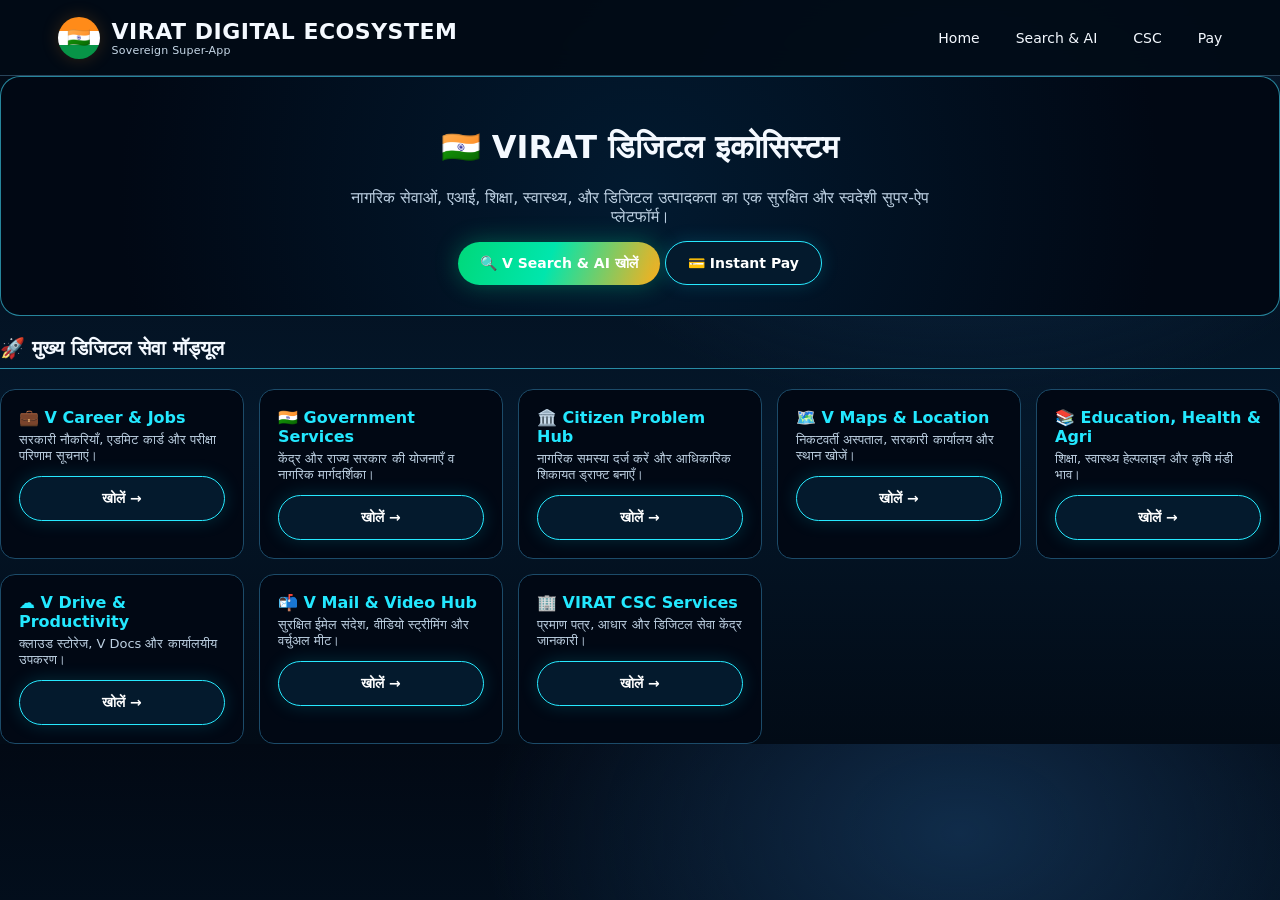
<file: index.html>
<!doctype html>
<html lang="hi">
<head>
<meta charset="utf-8"><meta name="viewport" content="width=device-width, initial-scale=1">
<title>VIRAT Digital Ecosystem</title>
<link rel="stylesheet" href="css/style.css">
<style>
.dashboard-grid{display:grid;grid-template-columns:repeat(auto-fit,minmax(240px,1fr));gap:15px;margin-top:20px;text-align:left}
.dash-card{border:1px solid #1c4b69;border-radius:15px;padding:18px;background:#010814;transition:0.2s}
.dash-card:hover{border-color:var(--cyan);transform:translateY(-2px)}
.dash-card h3{margin:0 0 5px;color:var(--cyan);font-size:16px}
.dash-card p{font-size:13px;color:var(--muted);margin:0 0 12px}
.hero-section{text-align:center;padding:30px 10px;background:radial-gradient(circle, #021a30 0%, #010814 80%);border-radius:20px;border:1px solid var(--line);margin-bottom:20px}
</style>
</head>
<body>
<header class="topbar">
<a class="brand" href="index.html"><span class="flag">🇮🇳</span><span><strong>VIRAT DIGITAL ECOSYSTEM</strong><small>Sovereign Super-App</small></span></a>
<nav class="nav" id="nav">
<a href="index.html">Home</a>
<a href="pages/search-ai.html">Search & AI</a>
<a href="pages/csc.html">CSC</a>
<a href="pages/pay.html">Pay</a>
</nav>
<button class="menu" id="menu">☰</button>
</header>
<main>
<div class="hero-section">
<h1>🇮🇳 VIRAT डिजिटल इकोसिस्टम</h1>
<p style="color:var(--muted);max-width:600px;margin:10px auto;">नागरिक सेवाओं, एआई, शिक्षा, स्वास्थ्य, और डिजिटल उत्पादकता का एक सुरक्षित और स्वदेशी सुपर-ऐप प्लेटफॉर्म।</p>
<div style="margin-top:15px;">
<a href="pages/search-ai.html" class="btn primary">🔍 V Search & AI खोलें</a>
<a href="pages/pay.html" class="btn">💳 Instant Pay</a>
</div>
</div>

<h2 style="text-align:left;font-size:20px;border-bottom:1px solid var(--line);padding-bottom:8px;">🚀 मुख्य डिजिटल सेवा मॉड्यूल</h2>

<div class="dashboard-grid">
<div class="dash-card">
<h3>💼 V Career & Jobs</h3>
<p>सरकारी नौकरियाँ, एडमिट कार्ड और परीक्षा परिणाम सूचनाएं।</p>
<a href="pages/career.html" class="btn" style="width:100%;text-align:center;">खोलें →</a>
</div>

<div class="dash-card">
<h3>🇮🇳 Government Services</h3>
<p>केंद्र और राज्य सरकार की योजनाएँ व नागरिक मार्गदर्शिका।</p>
<a href="pages/gov.html" class="btn" style="width:100%;text-align:center;">खोलें →</a>
</div>

<div class="dash-card">
<h3>🏛️ Citizen Problem Hub</h3>
<p>नागरिक समस्या दर्ज करें और आधिकारिक शिकायत ड्राफ्ट बनाएँ।</p>
<a href="pages/problem-hub.html" class="btn" style="width:100%;text-align:center;">खोलें →</a>
</div>

<div class="dash-card">
<h3>🗺️ V Maps & Location</h3>
<p>निकटवर्ती अस्पताल, सरकारी कार्यालय और स्थान खोजें।</p>
<a href="pages/maps.html" class="btn" style="width:100%;text-align:center;">खोलें →</a>
</div>

<div class="dash-card">
<h3>📚 Education, Health & Agri</h3>
<p>शिक्षा, स्वास्थ्य हेल्पलाइन और कृषि मंडी भाव।</p>
<a href="pages/edu-health-agri.html" class="btn" style="width:100%;text-align:center;">खोलें →</a>
</div>

<div class="dash-card">
<h3>☁️ V Drive & Productivity</h3>
<p>क्लाउड स्टोरेज, V Docs और कार्यालयीय उपकरण।</p>
<a href="pages/productivity.html" class="btn" style="width:100%;text-align:center;">खोलें →</a>
</div>

<div class="dash-card">
<h3>📬 V Mail & Video Hub</h3>
<p>सुरक्षित ईमेल संदेश, वीडियो स्ट्रीमिंग और वर्चुअल मीट।</p>
<a href="pages/communication.html" class="btn" style="width:100%;text-align:center;">खोलें →</a>
</div>

<div class="dash-card">
<h3>🏢 VIRAT CSC Services</h3>
<p>प्रमाण पत्र, आधार और डिजिटल सेवा केंद्र जानकारी।</p>
<a href="pages/csc.html" class="btn" style="width:100%;text-align:center;">खोलें →</a>
</div>
</div>

</main>
<script src="js/script.js"></script>
</body></html>
</file>
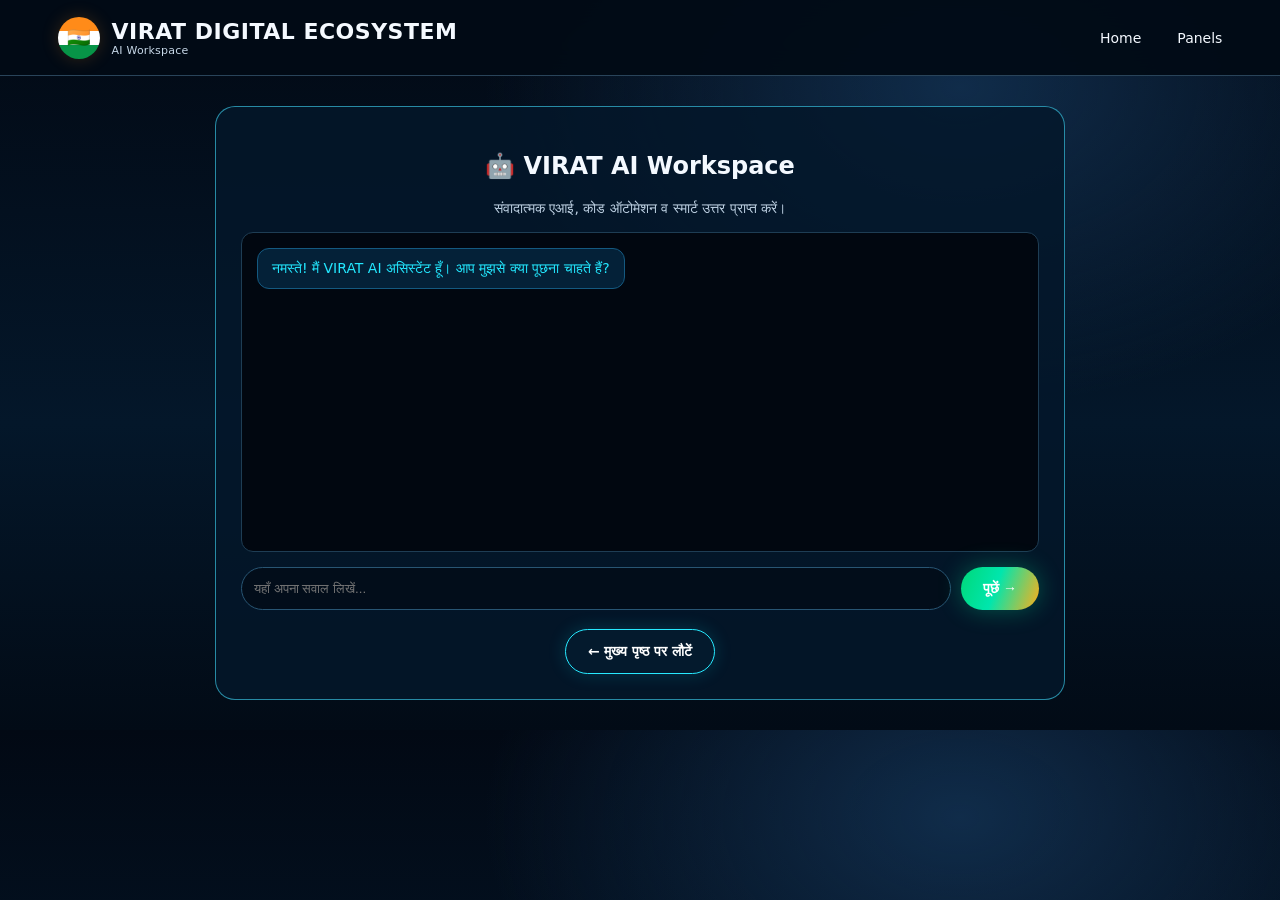
<file: pages/ai.html>
<!doctype html>
<html lang="hi">
<head>
<meta charset="utf-8"><meta name="viewport" content="width=device-width, initial-scale=1">
<title>AI Services | VIRAT Digital Ecosystem</title>
<link rel="stylesheet" href="../css/style.css">
<style>
.chat-window{height:320px;overflow-y:auto;border:1px solid #1e3d54;border-radius:12px;padding:15px;background:#010710;display:flex;flex-direction:column;gap:12px;margin:15px 0}
.msg{padding:10px 14px;border-radius:12px;max-width:80%;font-size:14px;line-height:1.4}
.msg.user{background:#005288;color:#fff;align-self:flex-end}
.msg.ai{background:#042138;color:#23e8ff;border:1px solid #145980;align-self:flex-start}
.input-group{display:flex;gap:10px}
.input-group input{flex:1;padding:12px;border-radius:25px;border:1px solid #285573;background:#020d1a;color:#fff;outline:none}
</style>
</head>
<body>
<header class="topbar"><a class="brand" href="../index.html"><span class="flag">🇮🇳</span><span><strong>VIRAT DIGITAL ECOSYSTEM</strong><small>AI Workspace</small></span></a><nav class="nav" id="nav"><a href="../index.html">Home</a><a href="../index.html#panels">Panels</a></nav><button class="menu" id="menu">☰</button></header>
<main>
<div class="subpage-box">
<h2>🤖 VIRAT AI Workspace</h2>
<p style="color:var(--muted);font-size:14px">संवादात्मक एआई, कोड ऑटोमेशन व स्मार्ट उत्तर प्राप्त करें।</p>
<div class="chat-window" id="chat"><div class="msg ai">नमस्ते! मैं VIRAT AI असिस्टेंट हूँ। आप मुझसे क्या पूछना चाहते हैं?</div></div>
<div class="input-group"><input type="text" id="userInput" placeholder="यहाँ अपना सवाल लिखें..."><button class="btn primary" onclick="processAI()">पूछें →</button></div>
<br><a class="btn" href="../index.html">← मुख्य पृष्ठ पर लौटें</a>
</div>
</main>
<script src="../js/script.js"></script>
<script>
function processAI(){
    const input = document.getElementById('userInput'), chat = document.getElementById('chat');
    const txt = input.value.trim(); if(!txt) return;
    let uMsg = document.createElement('div'); uMsg.className='msg user'; uMsg.textContent=txt; chat.appendChild(uMsg);
    input.value='';
    setTimeout(()=>{
        let aMsg = document.createElement('div'); aMsg.className='msg ai';
        aMsg.textContent=`VIRAT AI: "${txt}" पर प्रोसेस किया जा रहा है... (AI Live Connection Active)`;
        chat.appendChild(aMsg); chat.scrollTop = chat.scrollHeight;
    }, 600);
}
</script>
</body></html>
</file>
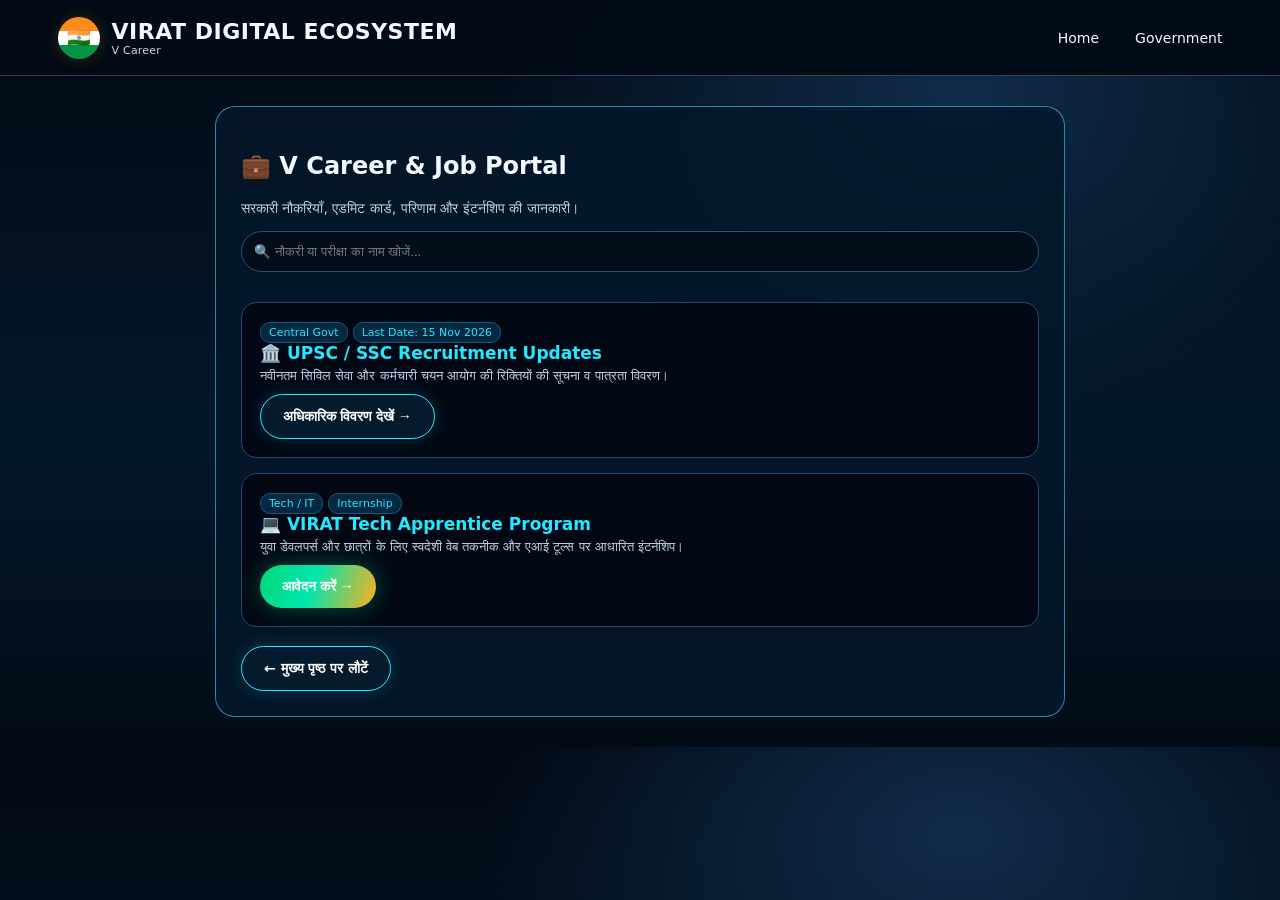
<file: pages/career.html>
<!doctype html>
<html lang="hi">
<head>
<meta charset="utf-8"><meta name="viewport" content="width=device-width, initial-scale=1">
<title>V Career | VIRAT Digital Ecosystem</title>
<link rel="stylesheet" href="../css/style.css">
<style>
.career-box{max-width:850px;margin:30px auto;padding:25px;border:1px solid var(--line);border-radius:20px;background:var(--panel)}
.job-card{border:1px solid #1c4b69;border-radius:15px;padding:18px;background:#010814;text-align:left;margin-top:15px;transition:0.2s}
.job-card:hover{border-color:var(--cyan)}
.job-card h3{margin:0 0 5px;color:var(--cyan);font-size:17px}
.job-card p{font-size:13px;color:var(--muted);margin:0 0 10px}
.badge-tag{display:inline-block;padding:3px 8px;border-radius:10px;font-size:11px;background:#032840;color:#23e8ff;margin-right:5px;border:1px solid #145980}
</style>
</head>
<body>
<header class="topbar"><a class="brand" href="../index.html"><span class="flag">🇮🇳</span><span><strong>VIRAT DIGITAL ECOSYSTEM</strong><small>V Career</small></span></a><nav class="nav" id="nav"><a href="../index.html">Home</a><a href="gov.html">Government</a></nav><button class="menu" id="menu">☰</button></header>
<main>
<div class="career-box">
<h2>💼 V Career & Job Portal</h2>
<p style="color:var(--muted);font-size:14px">सरकारी नौकरियाँ, एडमिट कार्ड, परिणाम और इंटर्नशिप की जानकारी।</p>
<input type="text" class="search-bar" placeholder="🔍 नौकरी या परीक्षा का नाम खोजें..." style="width:100%;padding:12px;border-radius:25px;border:1px solid #285573;background:#020d1a;color:#fff;outline:none;margin-bottom:15px">

<div class="job-card">
<span class="badge-tag">Central Govt</span><span class="badge-tag">Last Date: 15 Nov 2026</span>
<h3>🏛️ UPSC / SSC Recruitment Updates</h3>
<p>नवीनतम सिविल सेवा और कर्मचारी चयन आयोग की रिक्तियों की सूचना व पात्रता विवरण।</p>
<button class="btn" onclick="alert('आधिकारिक अधिसूचना लिंक जल्द सक्रिय होगा')">अधिकारिक विवरण देखें →</button>
</div>

<div class="job-card">
<span class="badge-tag">Tech / IT</span><span class="badge-tag">Internship</span>
<h3>💻 VIRAT Tech Apprentice Program</h3>
<p>युवा डेवलपर्स और छात्रों के लिए स्वदेशी वेब तकनीक और एआई टूल्स पर आधारित इंटर्नशिप।</p>
<button class="btn primary" onclick="alert('आवेदन पोर्टल प्रक्रियाधीन है')">आवेदन करें →</button>
</div>

<br><a class="btn" href="../index.html">← मुख्य पृष्ठ पर लौटें</a>
</div>
</main>
<script src="../js/script.js"></script>
</body></html>
</file>
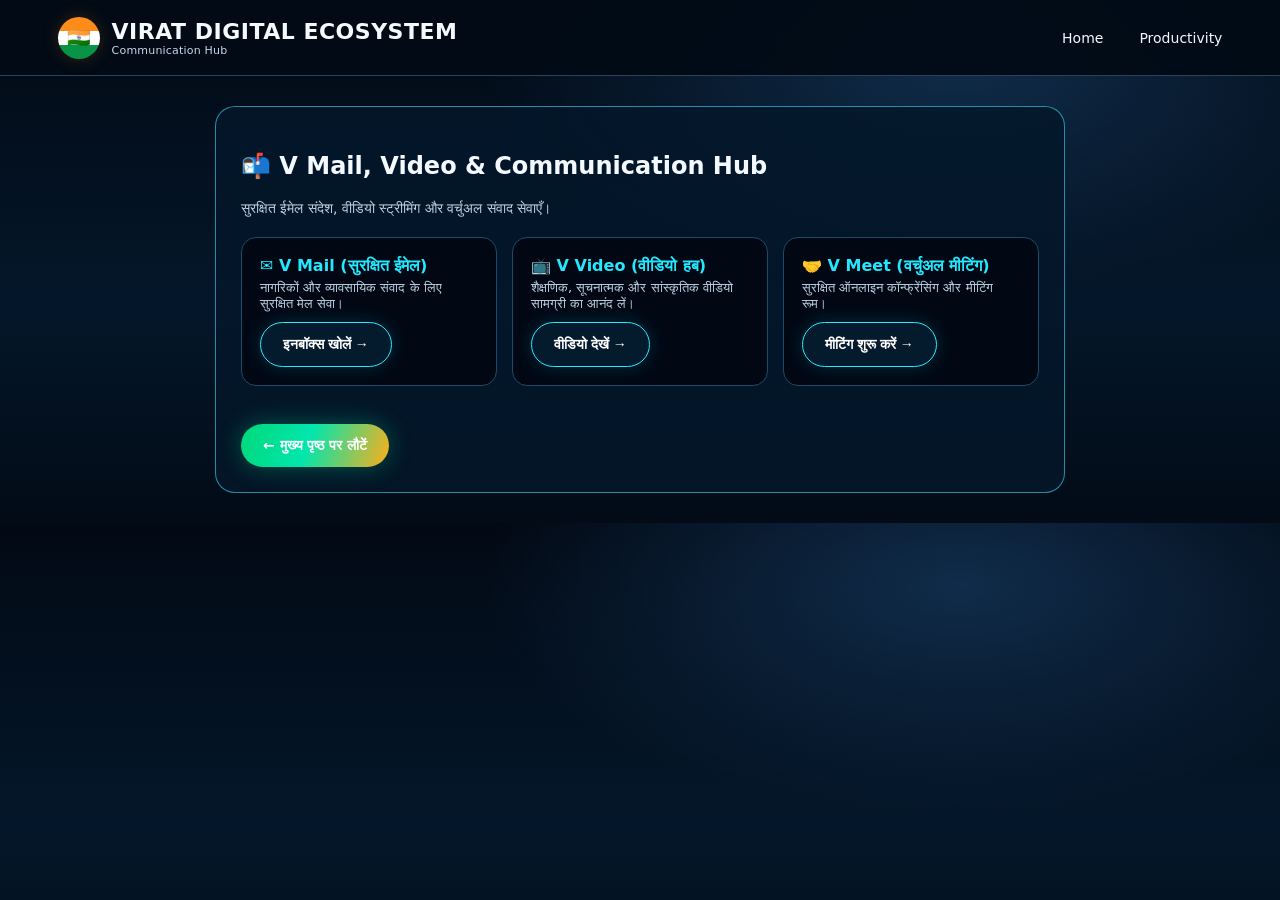
<file: pages/communication.html>
<!doctype html>
<html lang="hi">
<head>
<meta charset="utf-8"><meta name="viewport" content="width=device-width, initial-scale=1">
<title>Video & Mail | VIRAT Digital Ecosystem</title>
<link rel="stylesheet" href="../css/style.css">
<style>
.comm-box{max-width:850px;margin:30px auto;padding:25px;border:1px solid var(--line);border-radius:20px;background:var(--panel)}
.comm-grid{display:grid;grid-template-columns:repeat(auto-fit,minmax(240px,1fr));gap:15px;margin-top:20px}
.comm-card{border:1px solid #1c4b69;border-radius:15px;padding:18px;background:#010814;text-align:left}
.comm-card h3{margin:0 0 5px;color:var(--cyan);font-size:16px}
.comm-card p{font-size:13px;color:var(--muted);margin:0 0 10px}
</style>
</head>
<body>
<header class="topbar"><a class="brand" href="../index.html"><span class="flag">🇮🇳</span><span><strong>VIRAT DIGITAL ECOSYSTEM</strong><small>Communication Hub</small></span></a><nav class="nav" id="nav"><a href="../index.html">Home</a><a href="productivity.html">Productivity</a></nav><button class="menu" id="menu">☰</button></header>
<main>
<div class="comm-box">
<h2>📬 V Mail, Video & Communication Hub</h2>
<p style="color:var(--muted);font-size:14px">सुरक्षित ईमेल संदेश, वीडियो स्ट्रीमिंग और वर्चुअल संवाद सेवाएँ।</p>

<div class="comm-grid">
<div class="comm-card">
<h3>✉️ V Mail (सुरक्षित ईमेल)</h3>
<p>नागरिकों और व्यावसायिक संवाद के लिए सुरक्षित मेल सेवा।</p>
<button class="btn" onclick="alert('V Mail इनबॉक्स लोड हो रहा है...')">इनबॉक्स खोलें →</button>
</div>
<div class="comm-card">
<h3>📺 V Video (वीडियो हब)</h3>
<p>शैक्षणिक, सूचनात्मक और सांस्कृतिक वीडियो सामग्री का आनंद लें।</p>
<button class="btn" onclick="alert('V Video फीड सिंक हो रही है...')">वीडियो देखें →</button>
</div>
<div class="comm-card">
<h3>🤝 V Meet (वर्चुअल मीटिंग)</h3>
<p>सुरक्षित ऑनलाइन कॉन्फ्रेंसिंग और मीटिंग रूम।</p>
<button class="btn" onclick="alert('V Meet रूम तैयार किया जा रहा है...')">मीटिंग शुरू करें →</button>
</div>
</div>

<br><br><a class="btn primary" href="../index.html">← मुख्य पृष्ठ पर लौटें</a>
</div>
</main>
<script src="../js/script.js"></script>
</body></html>
</file>
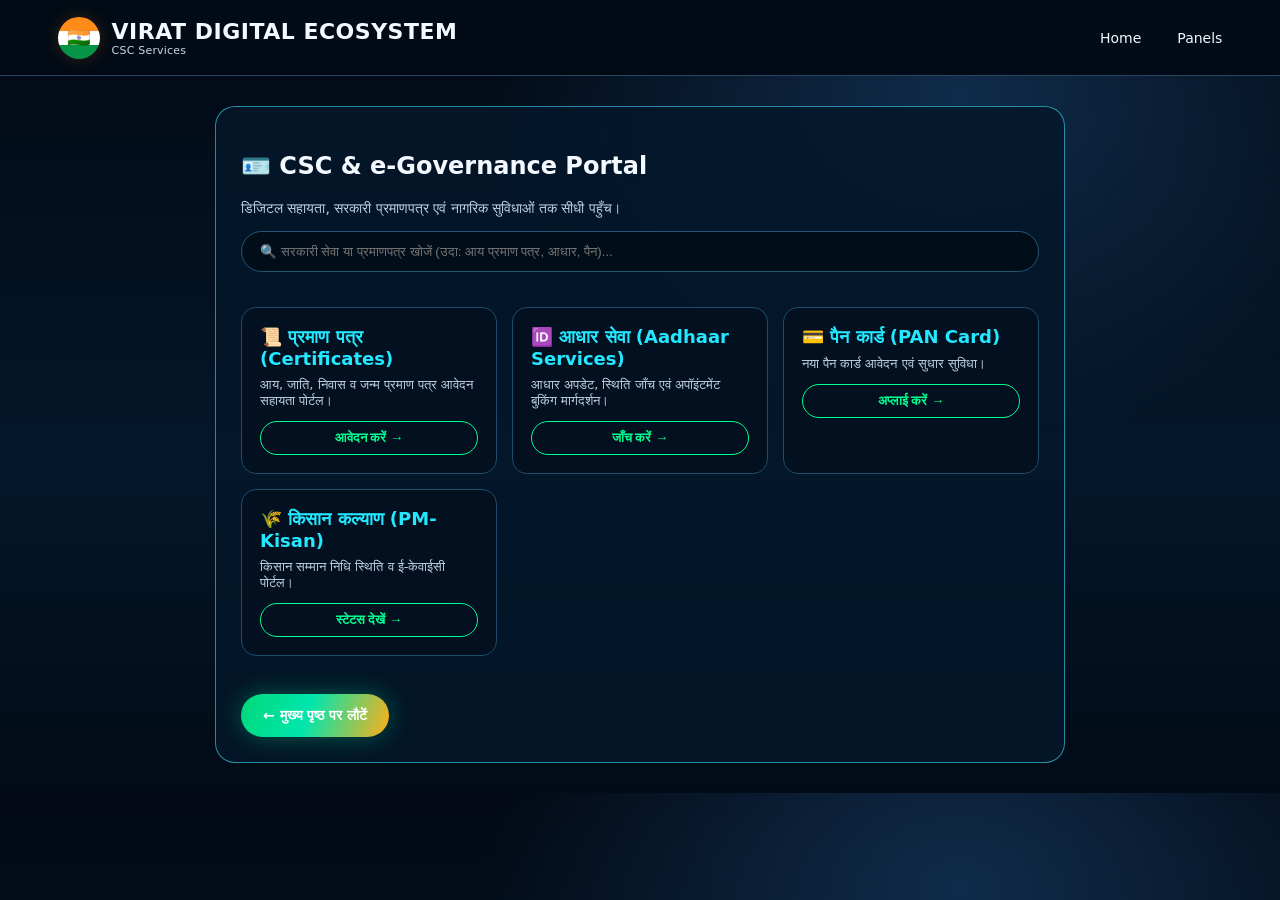
<file: pages/csc.html>
<!doctype html>
<html lang="hi">
<head>
<meta charset="utf-8"><meta name="viewport" content="width=device-width, initial-scale=1">
<title>CSC Services | VIRAT Digital Ecosystem</title>
<link rel="stylesheet" href="../css/style.css">
<style>
.csc-box{max-width:850px;margin:30px auto;padding:25px;border:1px solid var(--line);border-radius:20px;background:var(--panel)}
.service-grid{display:grid;grid-template-columns:repeat(auto-fit,minmax(220px,1fr));gap:15px;margin-top:20px}
.csc-card{border:1px solid #1d4d6b;border-radius:15px;padding:18px;background:#021020;text-align:left;transition:0.2s}
.csc-card:hover{border-color:var(--cyan);transform:translateY(-3px)}
.csc-card h3{margin:0 0 8px;font-size:18px;color:var(--cyan)}
.csc-card p{font-size:13px;color:var(--muted);margin:0 0 12px}
.csc-card button{width:100%;padding:8px 14px;border-radius:20px;border:1px solid var(--green);background:transparent;color:var(--green);font-weight:600;cursor:pointer}
.csc-card button:hover{background:var(--green);color:#020b16}
.search-bar{width:100%;padding:12px 18px;border-radius:25px;border:1px solid #285573;background:#020d1a;color:#fff;outline:none;margin-bottom:15px}
</style>
</head>
<body>
<header class="topbar"><a class="brand" href="../index.html"><span class="flag">🇮🇳</span><span><strong>VIRAT DIGITAL ECOSYSTEM</strong><small>CSC Services</small></span></a><nav class="nav" id="nav"><a href="../index.html">Home</a><a href="../index.html#panels">Panels</a></nav><button class="menu" id="menu">☰</button></header>
<main>
<div class="csc-box">
<h2>🪪 CSC & e-Governance Portal</h2>
<p style="color:var(--muted);font-size:14px">डिजिटल सहायता, सरकारी प्रमाणपत्र एवं नागरिक सुविधाओं तक सीधी पहुँच।</p>
<input type="text" class="search-bar" id="cscSearch" placeholder="🔍 सरकारी सेवा या प्रमाणपत्र खोजें (उदा: आय प्रमाण पत्र, आधार, पैन)..." onkeyup="filterServices()">
<div class="service-grid" id="serviceGrid">
<div class="csc-card">
<h3>📜 प्रमाण पत्र (Certificates)</h3>
<p>आय, जाति, निवास व जन्म प्रमाण पत्र आवेदन सहायता पोर्टल।</p>
<button onclick="alert('प्रमाण पत्र सेवा पोर्टल से जोड़ा जा रहा है...')">आवेदन करें →</button>
</div>
<div class="csc-card">
<h3>🆔 आधार सेवा (Aadhaar Services)</h3>
<p>आधार अपडेट, स्थिति जाँच एवं अपॉइंटमेंट बुकिंग मार्गदर्शन।</p>
<button onclick="alert('आधार सेवा केंद्र पोर्टल लाइव हो रहा है...')">जाँच करें →</button>
</div>
<div class="csc-card">
<h3>💳 पैन कार्ड (PAN Card)</h3>
<p>नया पैन कार्ड आवेदन एवं सुधार सुविधा।</p>
<button onclick="alert('पैन कार्ड पोर्टल से लिंक किया जा रहा है...')">अप्लाई करें →</button>
</div>
<div class="csc-card">
<h3>🌾 किसान कल्याण (PM-Kisan)</h3>
<p>किसान सम्मान निधि स्थिति व ई-केवाईसी पोर्टल।</p>
<button onclick="alert('PM-Kisan पोर्टल खुल रहा है...')">स्टेटस देखें →</button>
</div>
</div>
<br><br>
<a class="btn primary" href="../index.html">← मुख्य पृष्ठ पर लौटें</a>
</div>
</main>
<script src="../js/script.js"></script>
<script>
function filterServices() {
    let input = document.getElementById('cscSearch').value.toLowerCase();
    let cards = document.querySelectorAll('.csc-card');
    cards.forEach(card => {
        let text = card.textContent.toLowerCase();
        card.style.display = text.includes(input) ? 'block' : 'none';
    });
}
</script>
</body></html>
</file>
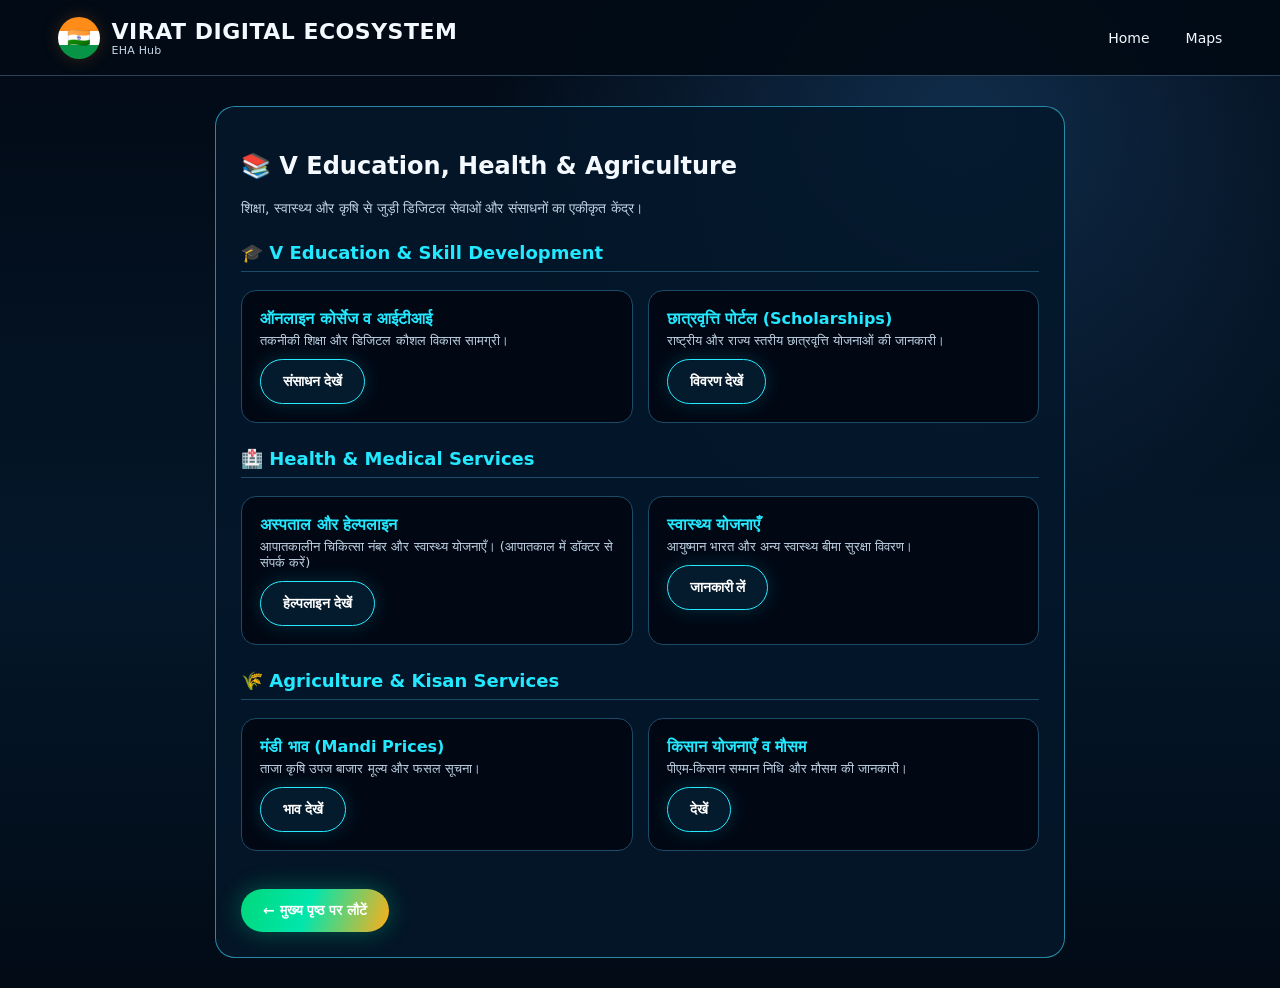
<file: pages/edu-health-agri.html>
<!doctype html>
<html lang="hi">
<head>
<meta charset="utf-8"><meta name="viewport" content="width=device-width, initial-scale=1">
<title>Education, Health & Agri | VIRAT Digital Ecosystem</title>
<link rel="stylesheet" href="../css/style.css">
<style>
.eha-box{max-width:850px;margin:30px auto;padding:25px;border:1px solid var(--line);border-radius:20px;background:var(--panel)}
.section-title{color:var(--cyan);margin-top:25px;border-bottom:1px solid #1c4b69;padding-bottom:8px;font-size:18px}
.eha-grid{display:grid;grid-template-columns:repeat(auto-fit,minmax(240px,1fr));gap:15px;margin-top:15px}
.eha-card{border:1px solid #1c4b69;border-radius:15px;padding:18px;background:#010814;text-align:left}
.eha-card h4{margin:0 0 5px;color:var(--cyan);font-size:16px}
.eha-card p{font-size:13px;color:var(--muted);margin:0 0 10px}
</style>
</head>
<body>
<header class="topbar"><a class="brand" href="../index.html"><span class="flag">🇮🇳</span><span><strong>VIRAT DIGITAL ECOSYSTEM</strong><small>EHA Hub</small></span></a><nav class="nav" id="nav"><a href="../index.html">Home</a><a href="maps.html">Maps</a></nav><button class="menu" id="menu">☰</button></header>
<main>
<div class="eha-box">
<h2>📚 V Education, Health & Agriculture</h2>
<p style="color:var(--muted);font-size:14px">शिक्षा, स्वास्थ्य और कृषि से जुड़ी डिजिटल सेवाओं और संसाधनों का एकीकृत केंद्र।</p>

<!-- Education Section -->
<h3 class="section-title">🎓 V Education & Skill Development</h3>
<div class="eha-grid">
<div class="eha-card">
<h4>ऑनलाइन कोर्सेज व आईटीआई</h4>
<p>तकनीकी शिक्षा और डिजिटल कौशल विकास सामग्री।</p>
<button class="btn" onclick="alert('शिक्षा संसाधन लोड हो रहे हैं...')">संसाधन देखें</button>
</div>
<div class="eha-card">
<h4>छात्रवृत्ति पोर्टल (Scholarships)</h4>
<p>राष्ट्रीय और राज्य स्तरीय छात्रवृत्ति योजनाओं की जानकारी।</p>
<button class="btn" onclick="alert('पोर्टल मार्गदर्शिका खुल रही है...')">विवरण देखें</button>
</div>
</div>

<!-- Health Section -->
<h3 class="section-title">🏥 Health & Medical Services</h3>
<div class="eha-grid">
<div class="eha-card">
<h4>अस्पताल और हेल्पलाइन</h4>
<p>आपातकालीन चिकित्सा नंबर और स्वास्थ्य योजनाएँ। (आपातकाल में डॉक्टर से संपर्क करें)</p>
<button class="btn" onclick="alert('हेल्पलाइन नंबर लोड हो रहे हैं...')">हेल्पलाइन देखें</button>
</div>
<div class="eha-card">
<h4>स्वास्थ्य योजनाएँ</h4>
<p>आयुष्मान भारत और अन्य स्वास्थ्य बीमा सुरक्षा विवरण।</p>
<button class="btn" onclick="alert('योजना विवरण उपलब्ध है')">जानकारी लें</button>
</div>
</div>

<!-- Agriculture Section -->
<h3 class="section-title">🌾 Agriculture & Kisan Services</h3>
<div class="eha-grid">
<div class="eha-card">
<h4>मंडी भाव (Mandi Prices)</h4>
<p>ताजा कृषि उपज बाजार मूल्य और फसल सूचना।</p>
<button class="btn" onclick="alert('मंडी भाव डेटा सिंक हो रहा है...')">भाव देखें</button>
</div>
<div class="eha-card">
<h4>किसान योजनाएँ व मौसम</h4>
<p>पीएम-किसान सम्मान निधि और मौसम की जानकारी।</p>
<button class="btn" onclick="alert('कृषि पोर्टल सक्रिय है')">देखें</button>
</div>
</div>

<br><br><a class="btn primary" href="../index.html">← मुख्य पृष्ठ पर लौटें</a>
</div>
</main>
<script src="../js/script.js"></script>
</body></html>
</file>
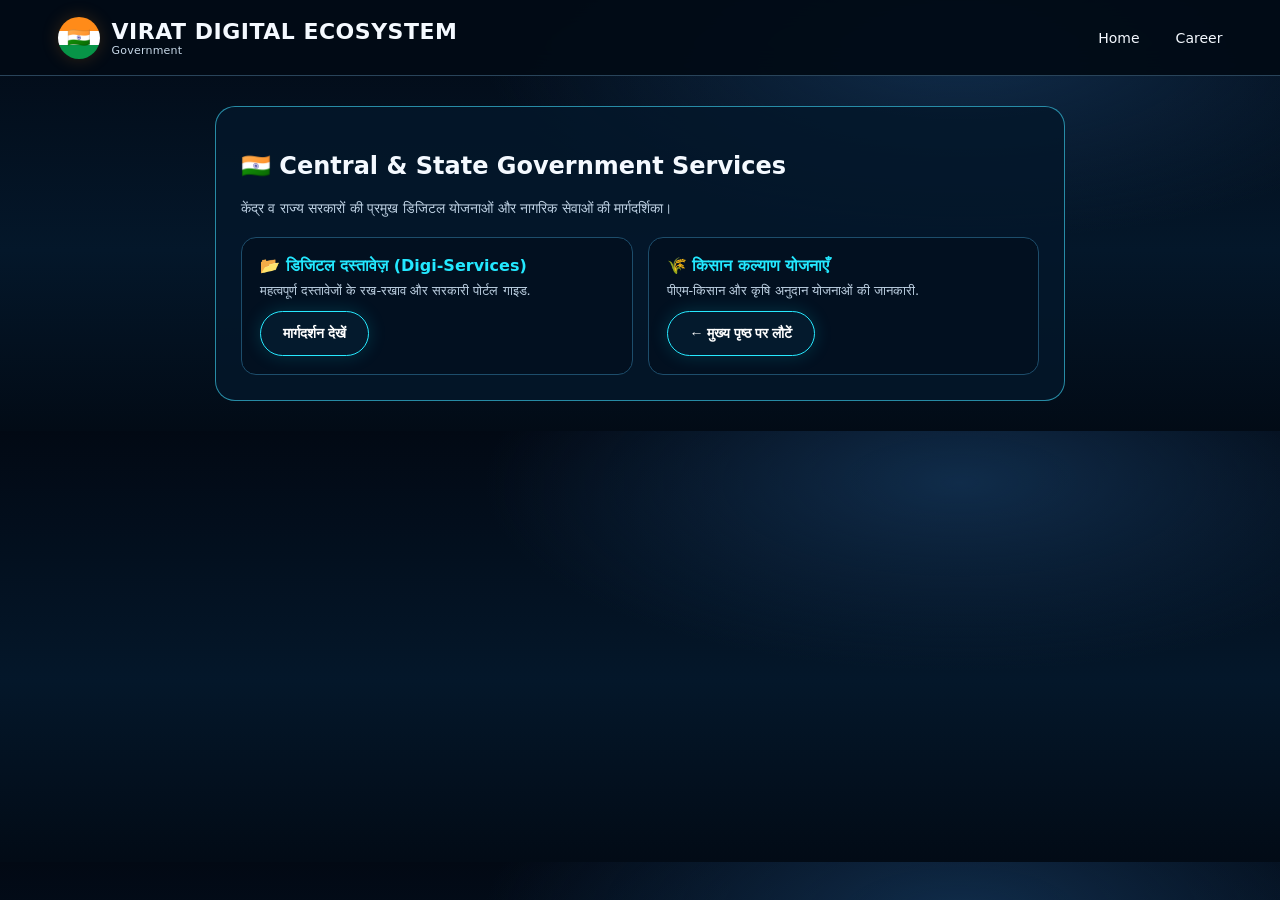
<file: pages/gov.html>
<!doctype html>
<html lang="hi">
<head>
<meta charset="utf-8"><meta name="viewport" content="width=device-width, initial-scale=1">
<title>Government Services | VIRAT Digital Ecosystem</title>
<link rel="stylesheet" href="../css/style.css">
<style>
.gov-box{max-width:850px;margin:30px auto;padding:25px;border:1px solid var(--line);border-radius:20px;background:var(--panel)}
.gov-grid{display:grid;grid-template-columns:repeat(auto-fit,minmax(240px,1fr));gap:15px;margin-top:20px}
.gov-card{border:1px solid #1d4d6b;border-radius:15px;padding:18px;background:#021020;text-align:left}
.gov-card h3{margin:0 0 8px;font-size:16px;color:var(--cyan)}
.gov-card p{font-size:13px;color:var(--muted);margin:0 0 12px}
</style>
</head>
<body>
<header class="topbar"><a class="brand" href="../index.html"><span class="flag">🇮🇳</span><span><strong>VIRAT DIGITAL ECOSYSTEM</strong><small>Government</small></span></a><nav class="nav" id="nav"><a href="../index.html">Home</a><a href="career.html">Career</a></nav><button class="menu" id="menu">☰</button></header>
<main>
<div class="gov-box">
<h2>🇮🇳 Central & State Government Services</h2>
<p style="color:var(--muted);font-size:14px">केंद्र व राज्य सरकारों की प्रमुख डिजिटल योजनाओं और नागरिक सेवाओं की मार्गदर्शिका।</p>
<div class="gov-grid">
<div class="gov-card">
<h3>📂 डिजिटल दस्तावेज़ (Digi-Services)</h3>
<p>महत्वपूर्ण दस्तावेजों के रख-रखाव और सरकारी पोर्टल गाइड.</p>
<button class="btn" onclick="alert('आधिकारिक पोर्टल मार्गदर्शिका खुल रही है')">मार्गदर्शन देखें</button>
</div>
<div class="gov-card">
<h3>🌾 किसान कल्याण योजनाएँ</h3>
<p>पीएम-किसान और कृषि अनुदान योजनाओं की जानकारी.</p>
<button class="btn" onclick="alert('योजना विवरण लोड हो रहा है')विवरण देखें</button>
</div>
</div>
<br><br><a class="btn primary" href="../index.html">← मुख्य पृष्ठ पर लौटें</a>
</div>
</main>
<script src="../js/script.js"></script>
</body></html>
</file>
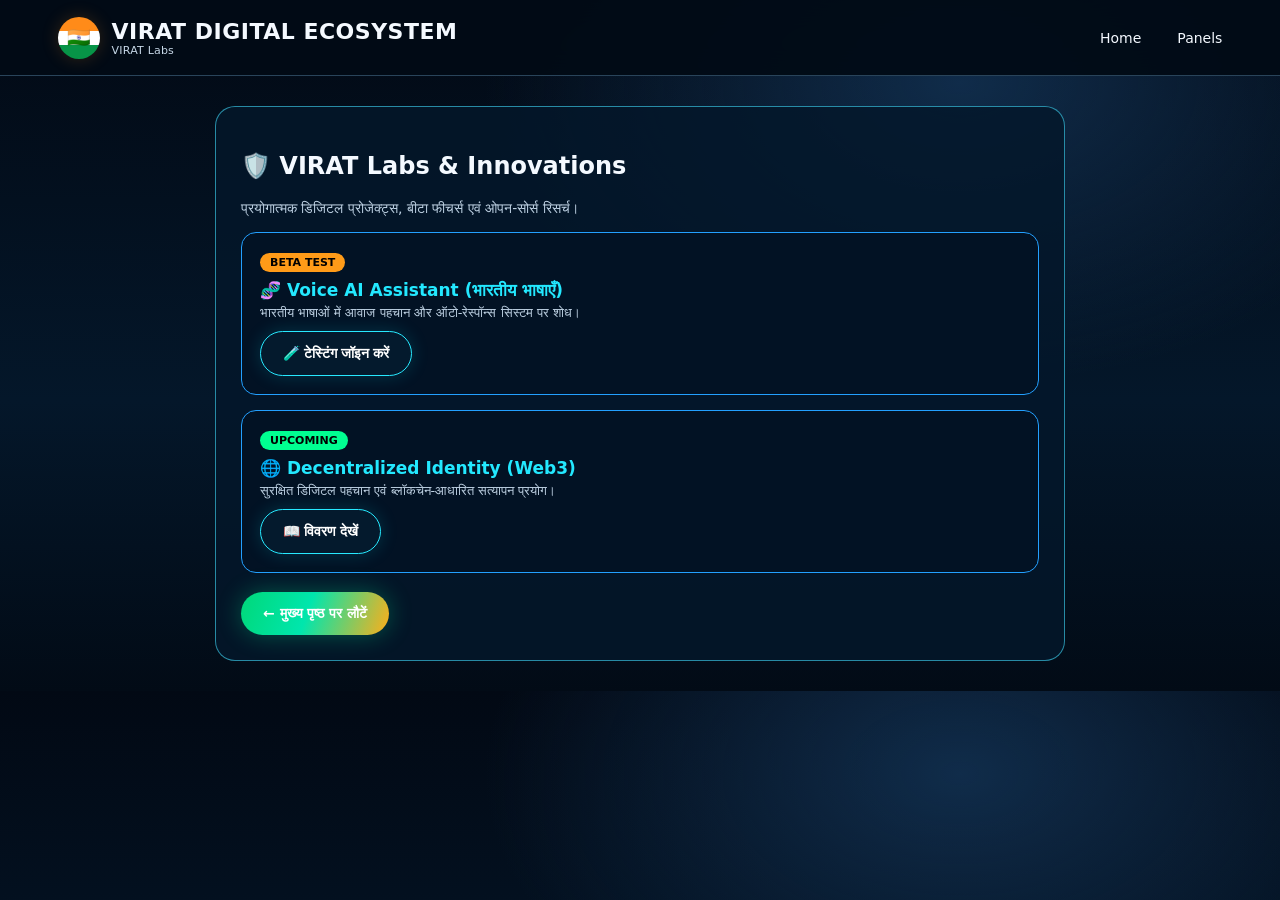
<file: pages/labs.html>
<!doctype html>
<html lang="hi">
<head>
<meta charset="utf-8"><meta name="viewport" content="width=device-width, initial-scale=1">
<title>VIRAT Labs | VIRAT Digital Ecosystem</title>
<link rel="stylesheet" href="../css/style.css">
<style>
.labs-box{max-width:850px;margin:30px auto;padding:25px;border:1px solid var(--line);border-radius:20px;background:var(--panel)}
.lab-card{border:1px solid #23a0ff;border-radius:15px;padding:18px;background:#021224;text-align:left;margin-top:15px}
.badge{display:inline-block;padding:3px 10px;border-radius:12px;font-size:11px;background:#ff9b18;color:#000;font-weight:700;margin-bottom:8px}
.lab-card h3{margin:0 0 5px;color:var(--cyan);font-size:17px}
.lab-card p{font-size:13px;color:var(--muted);margin:0 0 10px}
</style>
</head>
<body>
<header class="topbar"><a class="brand" href="../index.html"><span class="flag">🇮🇳</span><span><strong>VIRAT DIGITAL ECOSYSTEM</strong><small>VIRAT Labs</small></span></a><nav class="nav" id="nav"><a href="../index.html">Home</a><a href="../index.html#panels">Panels</a></nav><button class="menu" id="menu">☰</button></header>
<main>
<div class="labs-box">
<h2>🛡️ VIRAT Labs & Innovations</h2>
<p style="color:var(--muted);font-size:14px">प्रयोगात्मक डिजिटल प्रोजेक्ट्स, बीटा फीचर्स एवं ओपन-सोर्स रिसर्च।</p>
<div class="lab-card">
<span class="badge">BETA TEST</span>
<h3>🧬 Voice AI Assistant (भारतीय भाषाएँ)</h3>
<p>भारतीय भाषाओं में आवाज पहचान और ऑटो-रेस्पॉन्स सिस्टम पर शोध।</p>
<button class="btn" onclick="alert('बीटा टेस्टिंग जल्द शुरू होगी!')">🧪 टेस्टिंग जॉइन करें</button>
</div>
<div class="lab-card">
<span class="badge" style="background:#00ff91">UPCOMING</span>
<h3>🌐 Decentralized Identity (Web3)</h3>
<p>सुरक्षित डिजिटल पहचान एवं ब्लॉकचेन-आधारित सत्यापन प्रयोग।</p>
<button class="btn" onclick="alert('प्रोजेक्ट डॉक्यूमेंटेशन तैयार हो रहा है!')">📖 विवरण देखें</button>
</div>
<br><a class="btn primary" href="../index.html">← मुख्य पृष्ठ पर लौटें</a>
</div>
</main>
<script src="../js/script.js"></script>
</body></html>
</file>
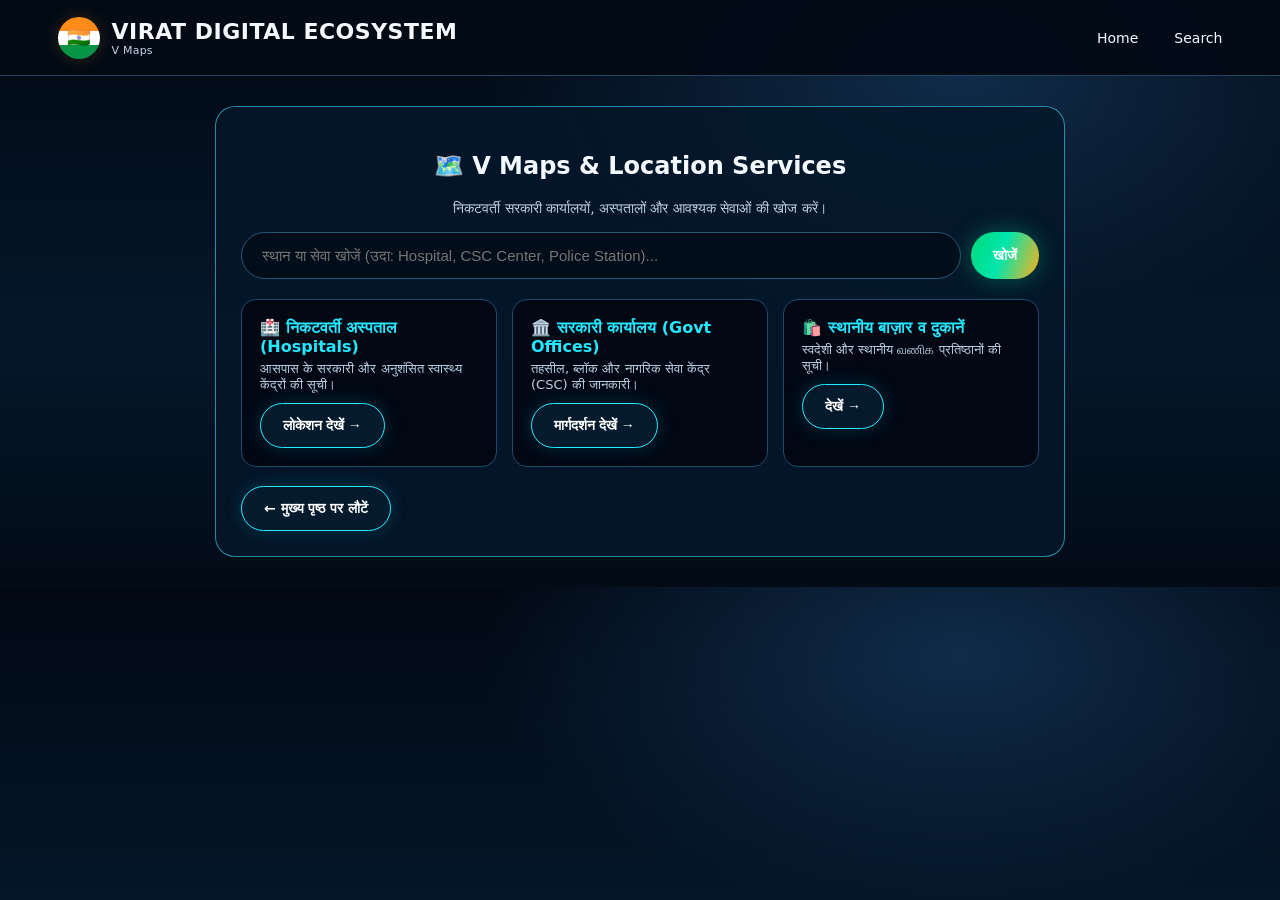
<file: pages/maps.html>
<!doctype html>
<html lang="hi">
<head>
<meta charset="utf-8"><meta name="viewport" content="width=device-width, initial-scale=1">
<title>V Maps | VIRAT Digital Ecosystem</title>
<link rel="stylesheet" href="../css/style.css">
<style>
.maps-box{max-width:850px;margin:30px auto;padding:25px;border:1px solid var(--line);border-radius:20px;background:var(--panel)}
.map-hero{text-align:center;margin-bottom:20px}
.map-search-group{display:flex;gap:10px;margin-top:15px}
.map-search-group input{flex:1;padding:14px 20px;border-radius:30px;border:1px solid #285573;background:#020d1a;color:#fff;outline:none;font-size:15px}
.place-grid{display:grid;grid-template-columns:repeat(auto-fit,minmax(240px,1fr));gap:15px;margin-top:20px}
.place-card{border:1px solid #1c4b69;border-radius:15px;padding:18px;background:#010814;text-align:left}
.place-card h3{margin:0 0 5px;color:var(--cyan);font-size:16px}
.place-card p{font-size:13px;color:var(--muted);margin:0 0 10px}
</style>
</head>
<body>
<header class="topbar"><a class="brand" href="../index.html"><span class="flag">🇮🇳</span><span><strong>VIRAT DIGITAL ECOSYSTEM</strong><small>V Maps</small></span></a><nav class="nav" id="nav"><a href="../index.html">Home</a><a href="search-ai.html">Search</a></nav><button class="menu" id="menu">☰</button></header>
<main>
<div class="maps-box">
<div class="map-hero">
<h2>🗺️ V Maps & Location Services</h2>
<p style="color:var(--muted);font-size:14px">निकटवर्ती सरकारी कार्यालयों, अस्पतालों और आवश्यक सेवाओं की खोज करें।</p>
<div class="map-search-group">
<input type="text" id="mapInput" placeholder="स्थान या सेवा खोजें (उदा: Hospital, CSC Center, Police Station)...">
<button class="btn primary" onclick="searchLocation()">खोजें</button>
</div>
</div>

<div class="place-grid">
<div class="place-card">
<h3>🏥 निकटवर्ती अस्पताल (Hospitals)</h3>
<p>आसपास के सरकारी और अनुशंसित स्वास्थ्य केंद्रों की सूची।</p>
<button class="btn" onclick="alert('GPS स्थान प्राप्त किया जा रहा है...')">लोकेशन देखें →</button>
</div>
<div class="place-card">
<h3>🏛️ सरकारी कार्यालय (Govt Offices)</h3>
<p>तहसील, ब्लॉक और नागरिक सेवा केंद्र (CSC) की जानकारी।</p>
<button class="btn" onclick="alert('कार्यालय मानचित्र लोड हो रहा है...')">मार्गदर्शन देखें →</button>
</div>
<div class="place-card">
<h3>🛍️ स्थानीय बाज़ार व दुकानें</h3>
<p>स्वदेशी और स्थानीय வணிக प्रतिष्ठानों की सूची।</p>
<button class="btn" onclick="alert('डेटाबेस सिंक किया जा रहा है...')">देखें →</button>
</div>
</div>

<br><a class="btn" href="../index.html">← मुख्य पृष्ठ पर लौटें</a>
</div>
</main>
<script src="../js/script.js"></script>
<script>
function searchLocation() {
  let q = document.getElementById('mapInput').value.trim();
  if(!q) { alert('कृपया खोजने के लिए स्थान या सेवा का नाम दर्ज करें!'); return; }
  alert('"${q}" के लिए V Maps डेटाबेस खोजा जा रहा है...');
}
</script>
</body></html>
</file>
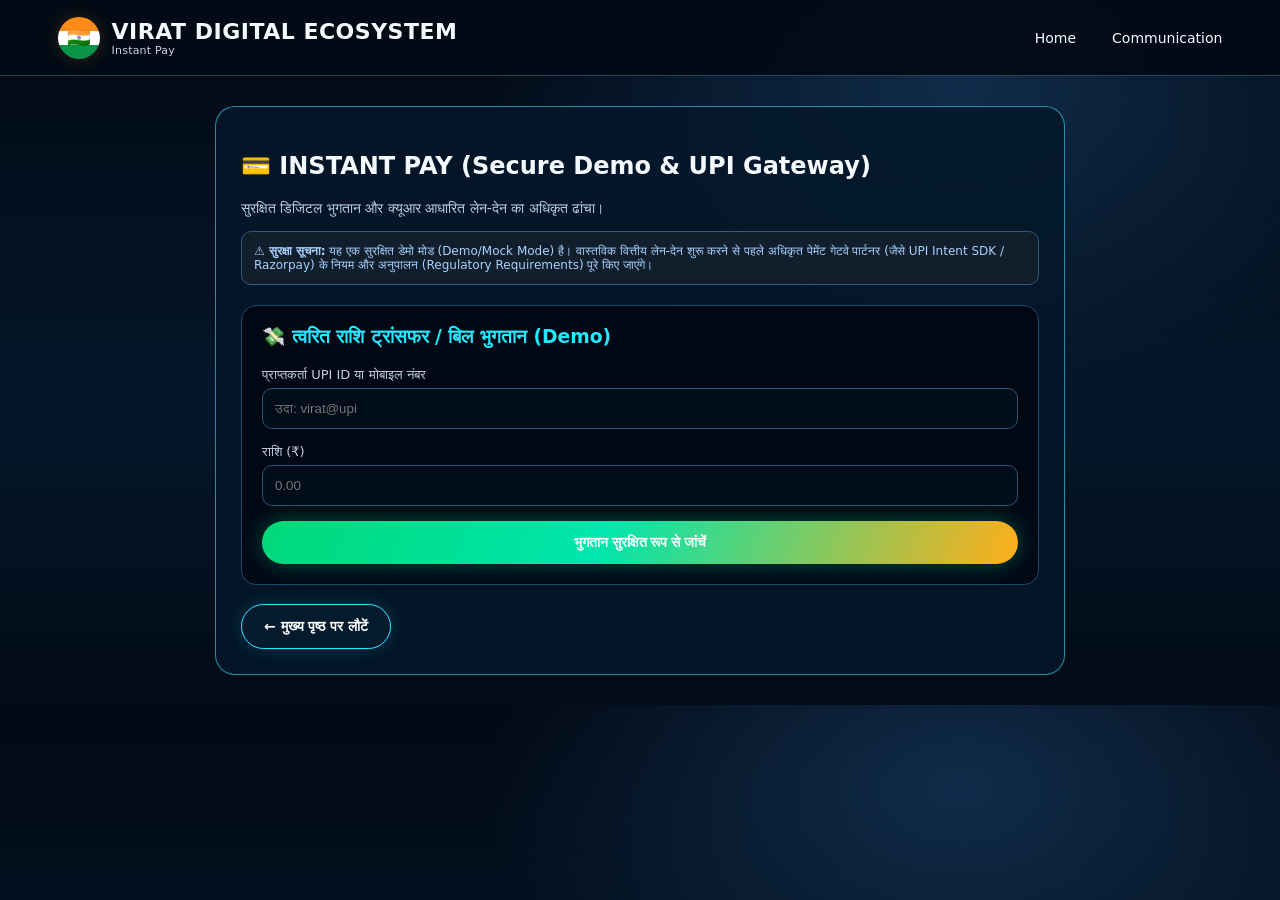
<file: pages/pay.html>
<!doctype html>
<html lang="hi">
<head>
<meta charset="utf-8"><meta name="viewport" content="width=device-width, initial-scale=1">
<title>Instant Pay | VIRAT Digital Ecosystem</title>
<link rel="stylesheet" href="../css/style.css">
<style>
.pay-box{max-width:850px;margin:30px auto;padding:25px;border:1px solid var(--line);border-radius:20px;background:var(--panel)}
.pay-form{background:#010814;border:1px solid #1c4b69;border-radius:15px;padding:20px;margin-top:20px;text-align:left}
.form-row{margin-bottom:15px}
.form-row label{display:block;font-size:13px;color:var(--muted);margin-bottom:5px}
.form-row input{width:100%;padding:12px;border-radius:10px;border:1px solid #285573;background:#020d1a;color:#fff;outline:none}
.notice-box{background:#111f2c;border:1px solid #2e5b7a;padding:12px;border-radius:10px;font-size:12px;color:#a9d1ff;margin-bottom:15px}
</style>
</head>
<body>
<header class="topbar"><a class="brand" href="../index.html"><span class="flag">🇮🇳</span><span><strong>VIRAT DIGITAL ECOSYSTEM</strong><small>Instant Pay</small></span></a><nav class="nav" id="nav"><a href="../index.html">Home</a><a href="communication.html">Communication</a></nav><button class="menu" id="menu">☰</button></header>
<main>
<div class="pay-box">
<h2>💳 INSTANT PAY (Secure Demo & UPI Gateway)</h2>
<p style="color:var(--muted);font-size:14px">सुरक्षित डिजिटल भुगतान और क्यूआर आधारित लेन-देन का अधिकृत ढांचा।</p>

<div class="notice-box">
⚠️ <strong>सुरक्षा सूचना:</strong> यह एक सुरक्षित डेमो मोड (Demo/Mock Mode) है। वास्तविक वित्तीय लेन-देन शुरू करने से पहले अधिकृत पेमेंट गेटवे पार्टनर (जैसे UPI Intent SDK / Razorpay) के नियम और अनुपालन (Regulatory Requirements) पूरे किए जाएंगे।
</div>

<div class="pay-form">
<h3 style="color:var(--cyan);margin-top:0;">💸 त्वरित राशि ट्रांसफर / बिल भुगतान (Demo)</h3>
<div class="form-row">
<label>प्राप्तकर्ता UPI ID या मोबाइल नंबर</label>
<input type="text" id="payeeId" placeholder="उदा: virat@upi">
</div>
<div class="form-row">
<label>राशि (₹)</label>
<input type="number" id="payAmount" placeholder="0.00">
</div>
<button class="btn primary" onclick="processDemoPay()" style="width:100%;">भुगतान सुरक्षित रूप से जांचें</button>

<div id="payResult" style="margin-top:15px;display:none;font-size:14px;color:#23e8ff;"></div>
</div>

<br><a class="btn" href="../index.html">← मुख्य पृष्ठ पर लौटें</a>
</div>
</main>
<script src="../js/script.js"></script>
<script>
function processDemoPay(){
  let id = document.getElementById('payeeId').value.trim();
  let amt = document.getElementById('payAmount').value.trim();
  let res = document.getElementById('payResult');
  
  if(!id || !amt){ alert('कृपया UPI आईडी और राशि दोनों दर्ज करें!'); return; }
  
  res.style.display = 'block';
  res.innerHTML = `⏳ डेमो ट्रांजैक्शन वेरीफाई किया जा रहा है...<br>प्राप्तकर्ता: <strong>${id}</strong> | राशि: <strong>₹${amt}</strong><br><span style="color:#ffb703;">स्थिति: Mock Sandbox Environment (कोई वास्तविक पैसा नहीं काटा गया)</span>`;
}
</script>
</body></html>
</file>
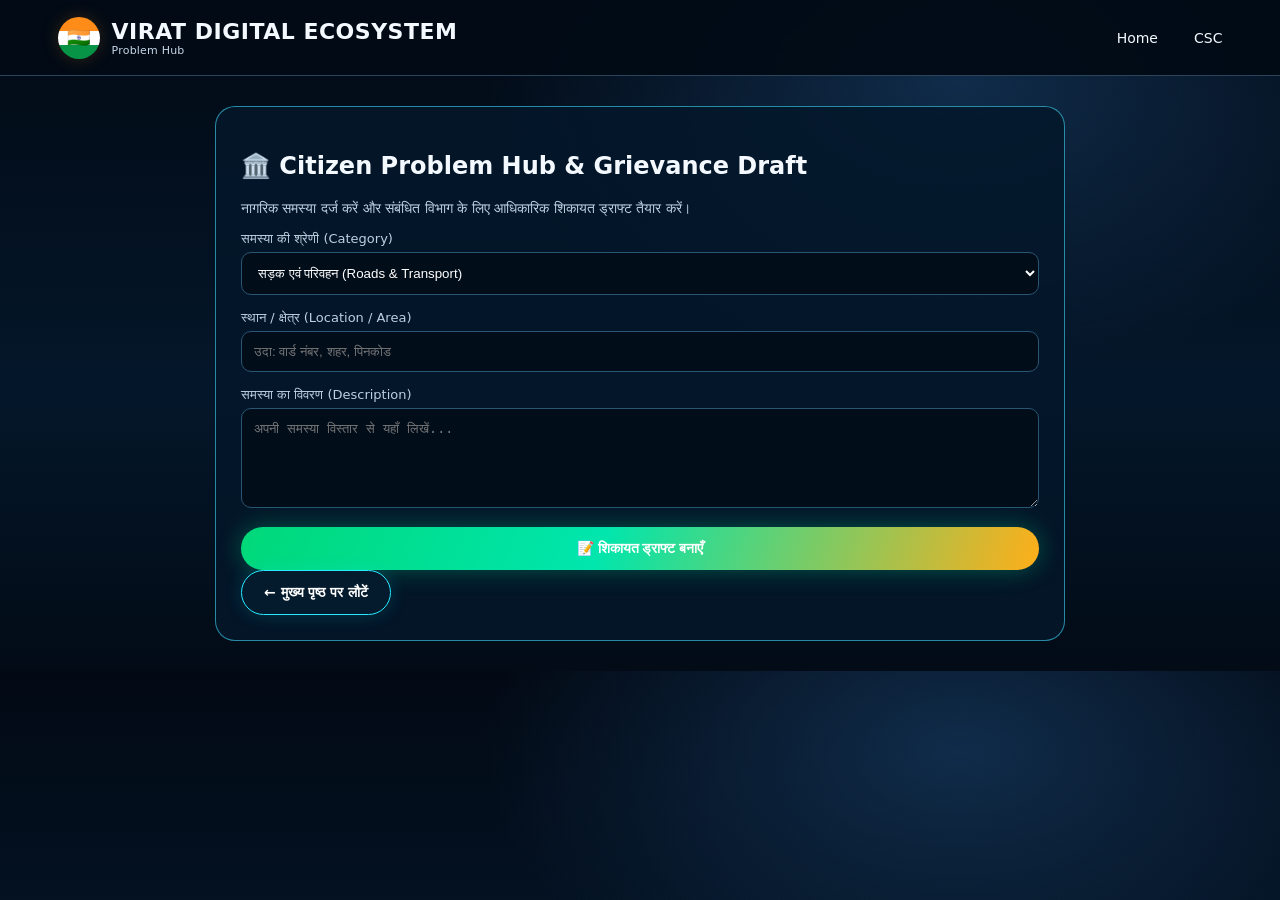
<file: pages/problem-hub.html>
<!doctype html>
<html lang="hi">
<head>
<meta charset="utf-8"><meta name="viewport" content="width=device-width, initial-scale=1">
<title>Citizen Problem Hub | VIRAT Digital Ecosystem</title>
<link rel="stylesheet" href="../css/style.css">
<style>
.hub-box{max-width:850px;margin:30px auto;padding:25px;border:1px solid var(--line);border-radius:20px;background:var(--panel)}
.form-group{margin-bottom:15px;text-align:left}
.form-group label{display:block;margin-bottom:5px;font-size:13px;color:var(--muted)}
.form-group input, .form-group select, .form-group textarea{width:100%;padding:12px;border-radius:10px;border:1px solid #285573;background:#020d1a;color:#fff;outline:none}
.form-group textarea{height:100px;resize:vertical}
.complaint-card{border:1px solid #1c4b69;border-radius:15px;padding:18px;background:#010814;text-align:left;margin-top:15px}
</style>
</head>
<body>
<header class="topbar"><a class="brand" href="../index.html"><span class="flag">🇮🇳</span><span><strong>VIRAT DIGITAL ECOSYSTEM</strong><small>Problem Hub</small></span></a><nav class="nav" id="nav"><a href="../index.html">Home</a><a href="csc.html">CSC</a></nav><button class="menu" id="menu">☰</button></header>
<main>
<div class="hub-box">
<h2>🏛️ Citizen Problem Hub & Grievance Draft</h2>
<p style="color:var(--muted);font-size:14px">नागरिक समस्या दर्ज करें और संबंधित विभाग के लिए आधिकारिक शिकायत ड्राफ्ट तैयार करें।</p>

<div class="form-group">
<label>समस्या की श्रेणी (Category)</label>
<select id="probCat">
<option value="सड़क एवं परिवहन (Roads & Transport)">सड़क एवं परिवहन (Roads & Transport)</option>
<option value="जल एवं स्वच्छता (Water & Sanitation)">जल एवं स्वच्छता (Water & Sanitation)</option>
<option value="विद्युत आपूर्ति (Electricity)">विद्युत आपूर्ति (Electricity)</option>
<option value="स्वास्थ्य एवं सफाई (Health)">स्वास्थ्य एवं सफाई (Health)</option>
<option value="अन्य नागरिक समस्या (Others)">अन्य नागरिक समस्या (Others)</option>
</select>
</div>

<div class="form-group">
<label>स्थान / क्षेत्र (Location / Area)</label>
<input type="text" id="probLoc" placeholder="उदा: वार्ड नंबर, शहर, पिनकोड">
</div>

<div class="form-group">
<label>समस्या का विवरण (Description)</label>
<textarea id="probDesc" placeholder="अपनी समस्या विस्तार से यहाँ लिखें..."></textarea>
</div>

<button class="btn primary" onclick="generateDraft()" style="width:100%">📝 शिकायत ड्राफ्ट बनाएँ</button>

<div id="draftResult" style="display:none;margin-top:20px;">
<div class="complaint-card">
<h3 style="color:var(--cyan);margin-top:0;">📋 तैयार शिकायत ड्राफ्ट</h3>
<p id="draftText" style="font-size:14px;color:#d0e3f2;white-space:pre-line;"></p>
<button class="btn" onclick="alert('शिकायत ड्राफ्ट सुरक्षित कर लिया गया है!')" style="margin-top:10px;">💾 ड्राफ्ट सेव करें</button>
</div>
</div>

<br><a class="btn" href="../index.html">← मुख्य पृष्ठ पर लौटें</a>
</div>
</main>
<script src="../js/script.js"></script>
<script>
function generateDraft(){
let cat = document.getElementById('probCat').value;
let loc = document.getElementById('probLoc').value.trim();
let desc = document.getElementById('probDesc').value.trim();

if(!loc || !desc){ alert('कृपया स्थान और विवरण दोनों दर्ज करें!'); return; }

let draft = `प्रति,\nसंबंधित विभाग अधिकारी,\nविभागीय श्रेणी: ${cat}\nक्षेत्र/स्थान: ${loc}\n\nविषय: नागरिक समस्या निवारण हेतु निवेदन।\n\nविवरण:\n${desc}\n\nदिनांक: ${new Date().toLocaleDateString('hi-IN')}\nस्थिति: ड्राफ्ट तैयार (Draft Mode)`;

document.getElementById('draftText').textContent = draft;
document.getElementById('draftResult').style.display = 'block';
}
</script>
</body></html>
</file>
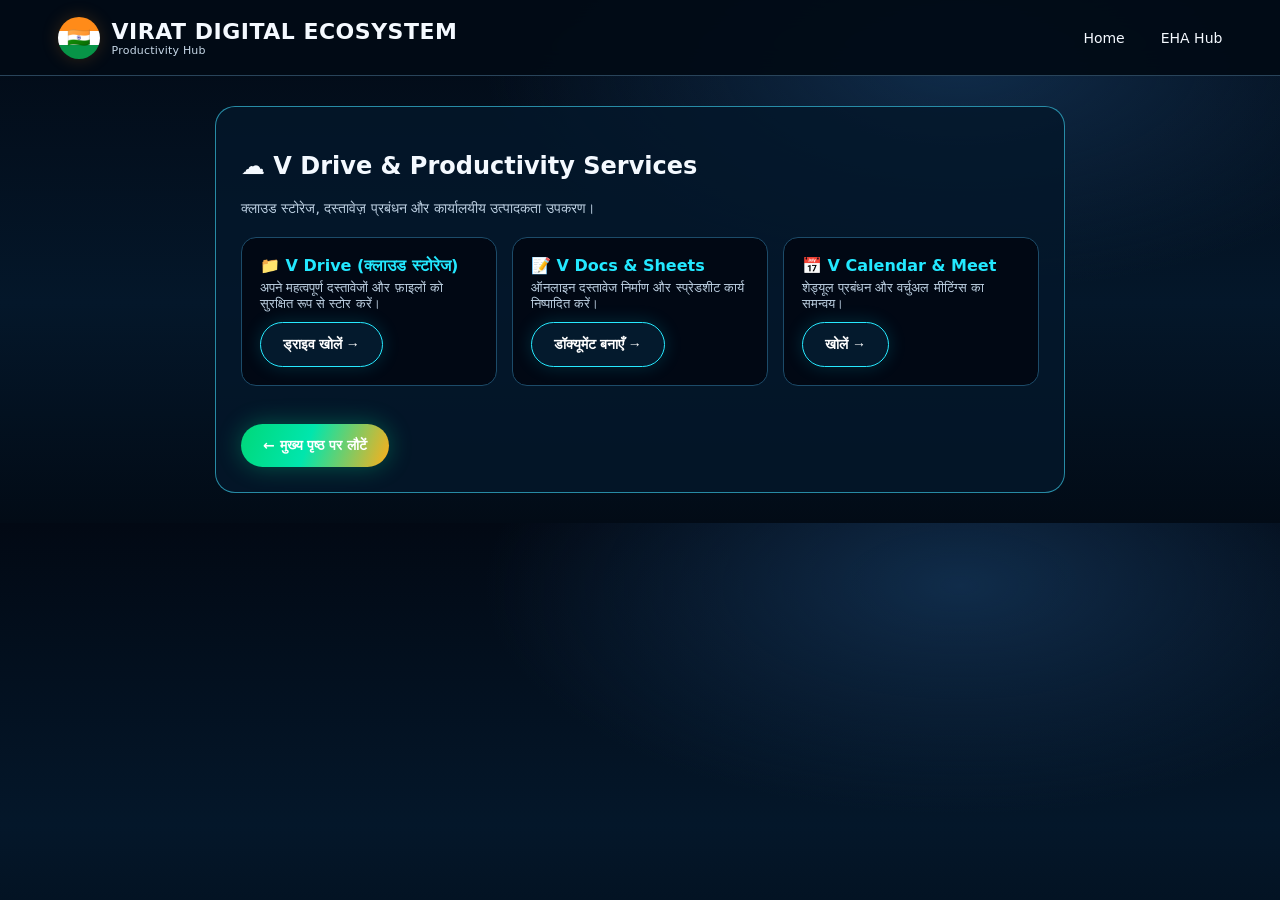
<file: pages/productivity.html>
<!doctype html>
<html lang="hi">
<head>
<meta charset="utf-8"><meta name="viewport" content="width=device-width, initial-scale=1">
<title>Productivity & V Drive | VIRAT Digital Ecosystem</title>
<link rel="stylesheet" href="../css/style.css">
<style>
.prod-box{max-width:850px;margin:30px auto;padding:25px;border:1px solid var(--line);border-radius:20px;background:var(--panel)}
.prod-grid{display:grid;grid-template-columns:repeat(auto-fit,minmax(240px,1fr));gap:15px;margin-top:20px}
.prod-card{border:1px solid #1c4b69;border-radius:15px;padding:18px;background:#010814;text-align:left}
.prod-card h3{margin:0 0 5px;color:var(--cyan);font-size:16px}
.prod-card p{font-size:13px;color:var(--muted);margin:0 0 10px}
</style>
</head>
<body>
<header class="topbar"><a class="brand" href="../index.html"><span class="flag">🇮🇳</span><span><strong>VIRAT DIGITAL ECOSYSTEM</strong><small>Productivity Hub</small></span></a><nav class="nav" id="nav"><a href="../index.html">Home</a><a href="edu-health-agri.html">EHA Hub</a></nav><button class="menu" id="menu">☰</button></header>
<main>
<div class="prod-box">
<h2>☁️ V Drive & Productivity Services</h2>
<p style="color:var(--muted);font-size:14px">क्लाउड स्टोरेज, दस्तावेज़ प्रबंधन और कार्यालयीय उत्पादकता उपकरण।</p>

<div class="prod-grid">
<div class="prod-card">
<h3>📁 V Drive (क्लाउड स्टोरेज)</h3>
<p>अपने महत्वपूर्ण दस्तावेजों और फ़ाइलों को सुरक्षित रूप से स्टोर करें।</p>
<button class="btn" onclick="alert('V Drive क्लाउड स्टोरेज सिंक हो रहा है...')">ड्राइव खोलें →</button>
</div>
<div class="prod-card">
<h3>📝 V Docs & Sheets</h3>
<p>ऑनलाइन दस्तावेज निर्माण और स्प्रेडशीट कार्य निष्पादित करें।</p>
<button class="btn" onclick="alert('V Docs एडिटर लोड हो रहा है...')">डॉक्यूमेंट बनाएँ →</button>
</div>
<div class="prod-card">
<h3>📅 V Calendar & Meet</h3>
<p>शेड्यूल प्रबंधन और वर्चुअल मीटिंग्स का समन्वय।</p>
<button class="btn" onclick="alert('कैलेंडर और मीट मॉड्यूल सक्रिय है')">खोलें →</button>
</div>
</div>

<br><br><a class="btn primary" href="../index.html">← मुख्य पृष्ठ पर लौटें</a>
</div>
</main>
<script src="../js/script.js"></script>
</body></html>
</file>
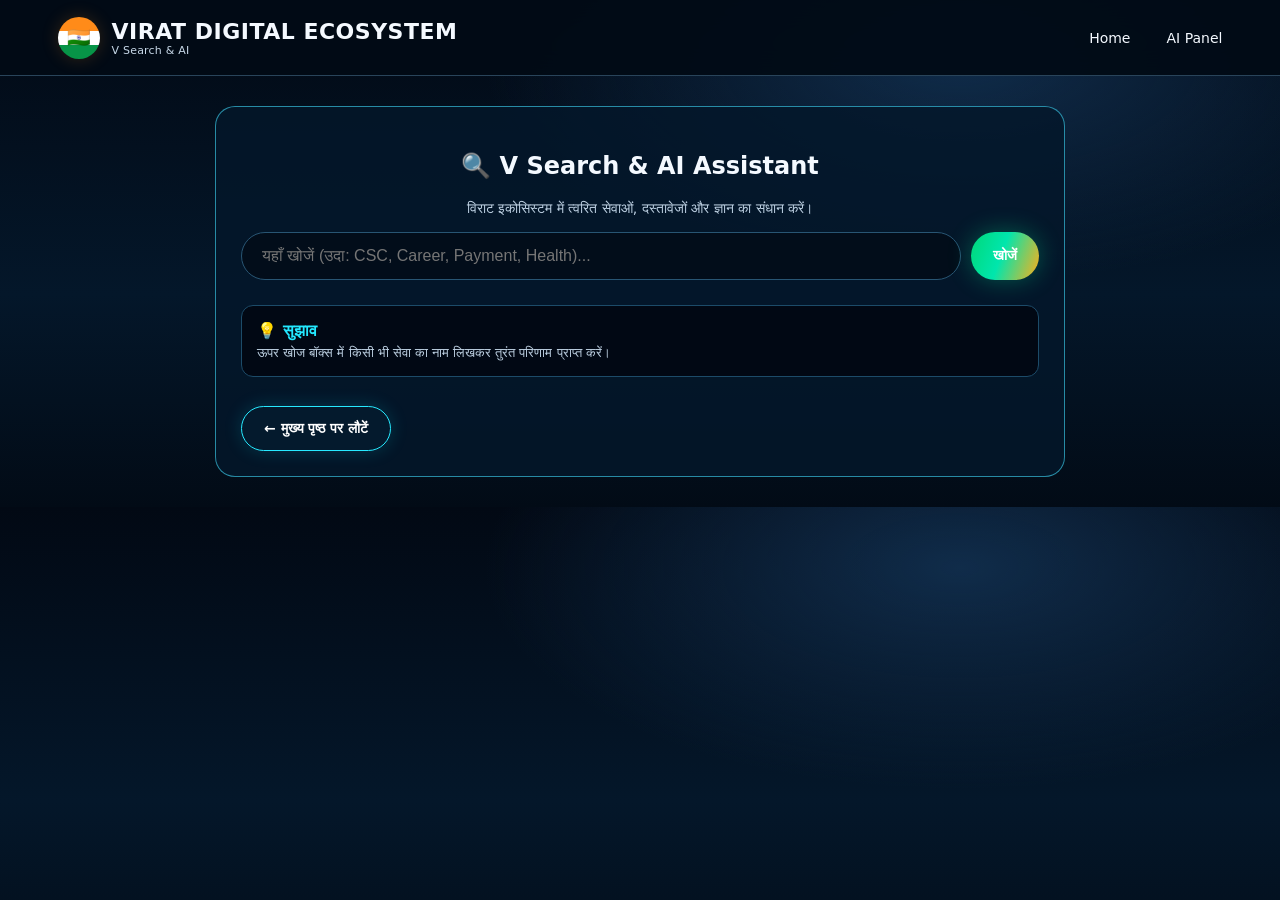
<file: pages/search-ai.html>
<!doctype html>
<html lang="hi">
<head>
<meta charset="utf-8"><meta name="viewport" content="width=device-width, initial-scale=1">
<title>V Search & AI | VIRAT Digital Ecosystem</title>
<link rel="stylesheet" href="../css/style.css">
<style>
.search-ai-box{max-width:850px;margin:30px auto;padding:25px;border:1px solid var(--line);border-radius:20px;background:var(--panel)}
.search-hero{text-align:center;margin-bottom:25px}
.search-input-group{display:flex;gap:10px;margin-top:15px}
.search-input-group input{flex:1;padding:14px 20px;border-radius:30px;border:1px solid #285573;background:#020d1a;color:#fff;outline:none;font-size:16px}
.results-area{margin-top:20px;text-align:left}
.result-item{border:1px solid #1c4b69;border-radius:12px;padding:15px;background:#010814;margin-bottom:10px}
.result-item h4{margin:0 0 5px;color:var(--cyan)}
.result-item p{margin:0;font-size:13px;color:var(--muted)}
</style>
</head>
<body>
<header class="topbar"><a class="brand" href="../index.html"><span class="flag">🇮🇳</span><span><strong>VIRAT DIGITAL ECOSYSTEM</strong><small>V Search & AI</small></span></a><nav class="nav" id="nav"><a href="../index.html">Home</a><a href="ai.html">AI Panel</a></nav><button class="menu" id="menu">☰</button></header>
<main>
<div class="search-ai-box">
<div class="search-hero">
<h2>🔍 V Search & AI Assistant</h2>
<p style="color:var(--muted);font-size:14px">विराट इकोसिस्टम में त्वरित सेवाओं, दस्तावेजों और ज्ञान का संधान करें।</p>
<div class="search-input-group">
<input type="text" id="vSearchInput" placeholder="यहाँ खोजें (उदा: CSC, Career, Payment, Health)..." onkeyup="performVSearch()">
<button class="btn primary" onclick="performVSearch()">खोजें</button>
</div>
</div>

<div class="results-area" id="vSearchResults">
<div class="result-item">
<h4>💡 सुझाव</h4>
<p>ऊपर खोज बॉक्स में किसी भी सेवा का नाम लिखकर तुरंत परिणाम प्राप्त करें।</p>
</div>
</div>

<br><a class="btn" href="../index.html">← मुख्य पृष्ठ पर लौटें</a>
</div>
</main>
<script src="../js/script.js"></script>
<script>
const servicesDB = [
  {title: "AI Workspace", cat: "Artificial Intelligence", url: "ai.html", desc: "संवादात्मक एआई और कोड ऑटोमेशन टूल।"},
  {title: "CSC Services", cat: "e-Governance", url: "csc.html", desc: "प्रमाण पत्र, आधार और पैन कार्ड सेवाएँ।"},
  {title: "Instant Pay", cat: "Finance", url: "pay.html", desc: "UPI QR कोड जनरेटर और पेमेंट लिंक।"},
  {title: "V Career", cat: "Employment", url: "career.html", desc: "सरकारी नौकरियाँ, एडमिट कार्ड और परिणाम।"},
  {title: "Citizen Problem Hub", cat: "Grievance", url: "problem-hub.html", desc: "नागरिक समस्या दर्ज करें और शिकायत ड्राफ्ट बनाएँ।"},
  {title: "Digital Tools", cat: "Productivity", url: "tools.html", desc: "क्विक नोटपैड और टेक्स्ट यूटिलिटी।"}
];

function performVSearch() {
  let query = document.getElementById('vSearchInput').value.toLowerCase().trim();
  let container = document.getElementById('vSearchResults');
  container.innerHTML = '';

  if(!query) {
    container.innerHTML = `<div class="result-item"><h4>💡 सुझाव</h4><p>ऊपर खोज बॉक्स में किसी भी सेवा का नाम लिखकर तुरंत परिणाम प्राप्त करें।</p></div>`;
    return;
  }

  let filtered = servicesDB.filter(s => s.title.toLowerCase().includes(query) || s.cat.toLowerCase().includes(query) || s.desc.toLowerCase().includes(query));

  if(filtered.length === 0) {
    container.innerHTML = `<div class="result-item"><h4>कोई परिणाम नहीं मिला</h4><p>"${query}" से संबंधित कोई मॉड्यूल नहीं मिला।</p></div>`;
    return;
  }

  filtered.forEach(item => {
    let div = document.createElement('div');
    div.className = 'result-item';
    div.innerHTML = `<h4><a href="${item.url}" style="color:var(--cyan);text-decoration:none">${item.title}</a></h4><p>[${item.cat}] - ${item.desc}</p>`;
    container.appendChild(div);
  });
}
</script>
</body></html>
</file>
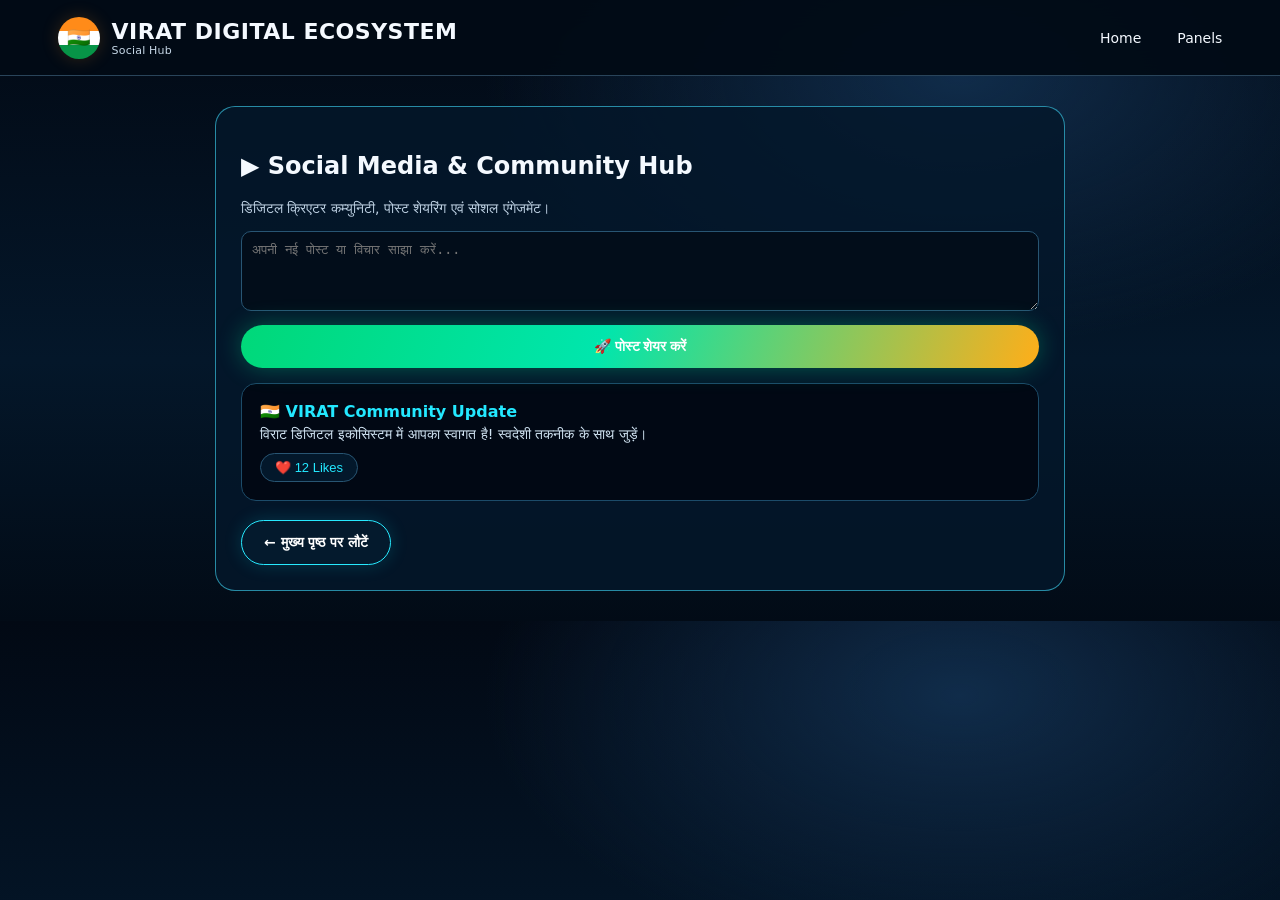
<file: pages/social.html>
<!doctype html>
<html lang="hi">
<head>
<meta charset="utf-8"><meta name="viewport" content="width=device-width, initial-scale=1">
<title>Social Media | VIRAT Digital Ecosystem</title>
<link rel="stylesheet" href="../css/style.css">
<style>
.social-box{max-width:850px;margin:30px auto;padding:25px;border:1px solid var(--line);border-radius:20px;background:var(--panel)}
.post-card{border:1px solid #1c4b69;border-radius:15px;padding:18px;background:#010814;text-align:left;margin-top:15px}
.post-card h3{margin:0 0 5px;color:var(--cyan);font-size:16px}
.post-card p{font-size:14px;color:#d0e3f2;margin:0 0 10px}
.post-actions{display:flex;gap:12px}
.like-btn{border:1px solid #285573;background:#03182b;color:#23e8ff;padding:6px 14px;border-radius:15px;cursor:pointer;font-size:13px}
.post-input{width:100%;height:80px;padding:10px;border-radius:10px;border:1px solid #285573;background:#020d1a;color:#fff;outline:none;margin-bottom:10px}
</style>
</head>
<body>
<header class="topbar"><a class="brand" href="../index.html"><span class="flag">🇮🇳</span><span><strong>VIRAT DIGITAL ECOSYSTEM</strong><small>Social Hub</small></span></a><nav class="nav" id="nav"><a href="../index.html">Home</a><a href="../index.html#panels">Panels</a></nav><button class="menu" id="menu">☰</button></header>
<main>
<div class="social-box">
<h2>▶️ Social Media & Community Hub</h2>
<p style="color:var(--muted);font-size:14px">डिजिटल क्रिएटर कम्युनिटी, पोस्ट शेयरिंग एवं सोशल एंगेजमेंट।</p>
<textarea class="post-input" id="postTxt" placeholder="अपनी नई पोस्ट या विचार साझा करें..."></textarea>
<button class="btn primary" onclick="addPost()" style="width:100%">🚀 पोस्ट शेयर करें</button>
<div id="feed">
<div class="post-card">
<h3>🇮🇳 VIRAT Community Update</h3>
<p>विराट डिजिटल इकोसिस्टम में आपका स्वागत है! स्वदेशी तकनीक के साथ जुड़ें।</p>
<div class="post-actions"><button class="like-btn" onclick="likePost(this)">❤️ <span class="count">12</span> Likes</button></div>
</div>
</div>
<br><a class="btn" href="../index.html">← मुख्य पृष्ठ पर लौटें</a>
</div>
</main>
<script src="../js/script.js"></script>
<script>
function addPost(){
let t=document.getElementById('postTxt').value.trim();
if(!t){alert('कृपया कुछ टेक्स्ट लिखें!');return;}
let f=document.getElementById('feed');
let d=document.createElement('div');
d.className='post-card';
d.innerHTML=`<h3>👤 User Post</h3><p>${t}</p><div class="post-actions"><button class="like-btn" onclick="likePost(this)">❤️ <span class="count">0</span> Likes</button></div>`;
f.prepend(d);
document.getElementById('postTxt').value='';
}
function likePost(btn){
let c=btn.querySelector('.count');
c.textContent=parseInt(c.textContent)+1;
}
</script>
</body></html>
</file>
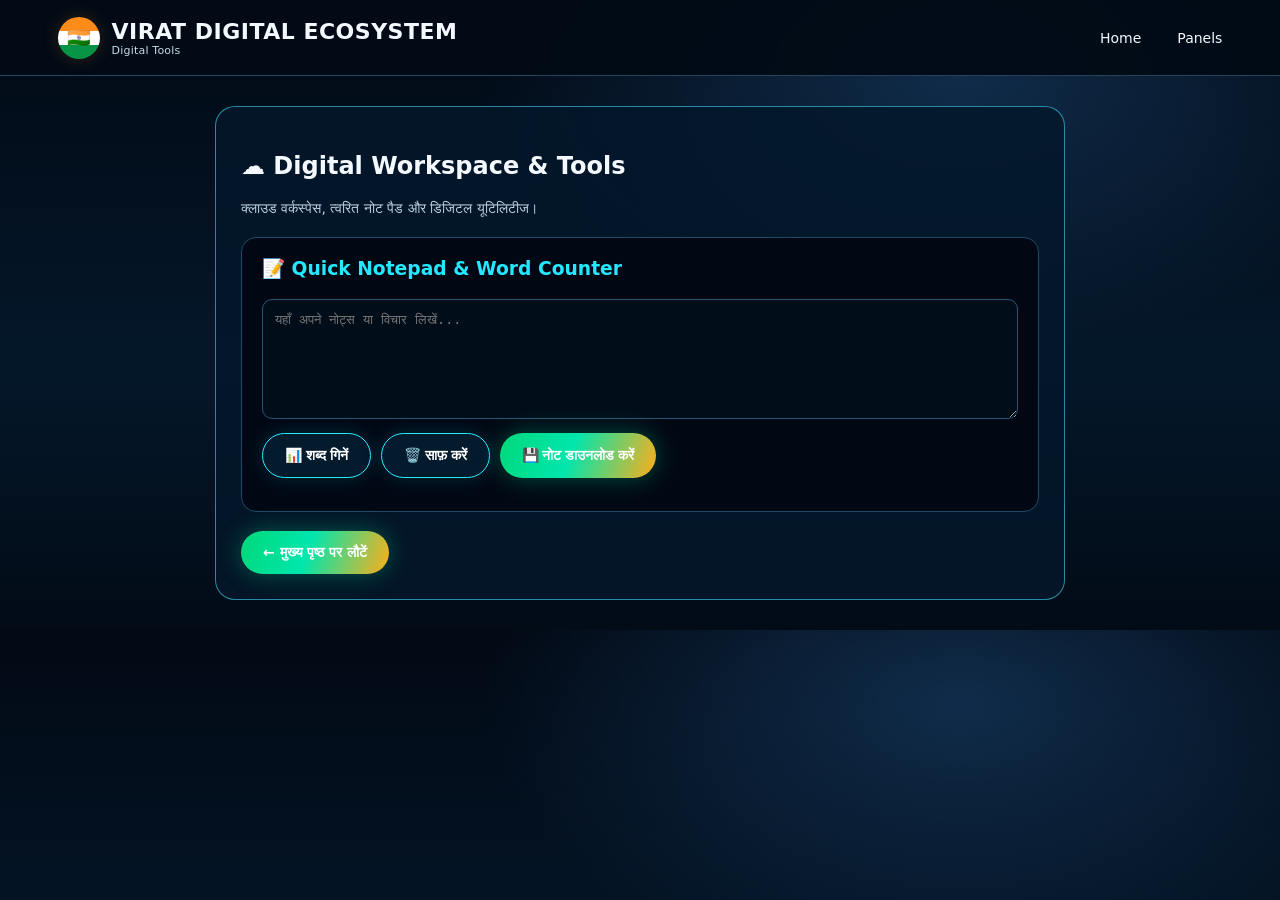
<file: pages/tools.html>
<!doctype html>
<html lang="hi">
<head>
<meta charset="utf-8"><meta name="viewport" content="width=device-width, initial-scale=1">
<title>Digital Tools | VIRAT Digital Ecosystem</title>
<link rel="stylesheet" href="../css/style.css">
<style>
.tools-box{max-width:850px;margin:30px auto;padding:25px;border:1px solid var(--line);border-radius:20px;background:var(--panel)}
.tool-section{margin-top:20px;padding:20px;border:1px solid #1c4b69;border-radius:15px;background:#010814;text-align:left}
.tool-section h3{margin-top:0;color:var(--cyan)}
textarea{width:100%;height:120px;padding:12px;border-radius:10px;border:1px solid #285573;background:#020d1a;color:#fff;outline:none;resize:vertical;font-family:monospace}
.btn-row{display:flex;gap:10px;margin-top:10px;flex-wrap:wrap}
</style>
</head>
<body>
<header class="topbar"><a class="brand" href="../index.html"><span class="flag">🇮🇳</span><span><strong>VIRAT DIGITAL ECOSYSTEM</strong><small>Digital Tools</small></span></a><nav class="nav" id="nav"><a href="../index.html">Home</a><a href="../index.html#panels">Panels</a></nav><button class="menu" id="menu">☰</button></header>
<main>
<div class="tools-box">
<h2>☁️ Digital Workspace & Tools</h2>
<p style="color:var(--muted);font-size:14px">क्लाउड वर्कस्पेस, त्वरित नोट पैड और डिजिटल यूटिलिटीज।</p>

<div class="tool-section">
<h3>📝 Quick Notepad & Word Counter</h3>
<textarea id="noteArea" placeholder="यहाँ अपने नोट्स या विचार लिखें..."></textarea>
<div class="btn-row">
<button class="btn" onclick="countWords()">📊 शब्द गिनें</button>
<button class="btn" onclick="clearNotes()">🗑️ साफ़ करें</button>
<button class="btn primary" onclick="downloadNotes()">💾 नोट डाउनलोड करें</button>
</div>
<p id="statsText" style="color:var(--green);font-size:13px;margin-top:10px"></p>
</div>

<br>
<a class="btn primary" href="../index.html">← मुख्य पृष्ठ पर लौटें</a>
</div>
</main>
<script src="../js/script.js"></script>
<script>
function countWords() {
    let txt = document.getElementById('noteArea').value.trim();
    let words = txt ? txt.split(/\s+/).length : 0;
    let chars = txt.length;
    document.getElementById('statsText').textContent = `कुल शब्द: ${words} | कुल अक्षर: ${chars}`;
}
function clearNotes() {
    document.getElementById('noteArea').value = '';
    document.getElementById('statsText').textContent = '';
}
function downloadNotes() {
    let txt = document.getElementById('noteArea').value;
    if(!txt) { alert('डाउनलोड करने के लिए पहले कुछ लिखें!'); return; }
    let blob = new Blob([txt], {type: "text/plain"});
    let a = document.createElement('a');
    a.href = URL.createObjectURL(blob);
    a.download = "virat-notes.txt";
    a.click();
}
</script>
</body></html>
</file>
<file: css/style.css>
:root{--bg:#020b16;--panel:rgba(4,24,43,.83);--line:rgba(67,225,255,.58);--cyan:#23e8ff;--green:#00ff91;--saffron:#ff9b18;--text:#f4f9ff;--muted:#bdd0e2}
*{box-sizing:border-box}html{scroll-behavior:smooth}
body{margin:0;background:radial-gradient(ellipse at 75% 12%,#102c4a 0,transparent 35%),linear-gradient(180deg,#020914,#04172a 58%,#020b16);color:var(--text);font-family:system-ui,-apple-system,Segoe UI,Roboto,Arial,sans-serif;overflow-x:hidden}
a{color:inherit;text-decoration:none}
.topbar{height:76px;display:flex;align-items:center;justify-content:space-between;gap:22px;padding:0 clamp(18px,4.5vw,64px);border-bottom:1px solid #29445a;background:#020b16eF;position:sticky;top:0;z-index:10;backdrop-filter:blur(14px)}
.brand{display:flex;align-items:center;gap:12px;white-space:nowrap}
.flag{width:42px;height:42px;border-radius:50%;display:grid;place-items:center;background:linear-gradient(#ff8b19 0 33%,#fff 33% 66%,#079447 66%);box-shadow:0 0 18px #ff8b1833;font-size:19px}
.brand strong{font-size:clamp(15px,1.8vw,22px);letter-spacing:.5px}
.brand small{display:block;font-size:11px;color:#c7d8e8;letter-spacing:.2px}
.brand strong span{color:#ffad31}
.nav{display:flex;align-items:center;gap:clamp(14px,3vw,36px);font-size:14px}
.nav a:hover{color:var(--green)}
.lang-btn{border:1px solid var(--cyan);background:#041a2d;color:var(--text);border-radius:20px;padding:6px 14px;font-size:13px;cursor:pointer;margin-right:10px}
.lang-btn:hover{background:var(--cyan);color:#020b16}
.premium{border:1px solid #ffbd28;border-radius:28px;padding:11px 20px;box-shadow:0 0 15px #ffb51e2b;white-space:nowrap}
.menu{display:none;background:none;color:white;border:1px solid #31566d;border-radius:10px;padding:8px 11px;font-size:21px}
.hero{position:relative;min-height:480px;padding:50px clamp(20px,4.5vw,64px) 25px;display:grid;grid-template-columns:1fr 1.08fr;align-items:center;gap:12px;isolation:isolate}
.hero:before{content:"";position:absolute;inset:0;z-index:-2;background:linear-gradient(90deg,#020b16 0%,#020b16e8 32%,#020b1640 75%,#020b16aa),url('assets/tricolor-v-orb.jpg') center/cover no-repeat;opacity:.9}
.hero:after{content:"";position:absolute;inset:0;z-index:-1;background:linear-gradient(180deg,transparent 65%,#020b16 100%)}
.tag{display:inline-flex;align-items:center;gap:9px;border:1px solid #ff9b18;border-radius:30px;padding:8px 15px;background:#101c2b99;font-size:13px;margin-bottom:18px}
.hero h1{font-size:clamp(39px,6.3vw,76px);line-height:.99;margin:0 0 12px;font-weight:850;letter-spacing:-2px}
.saffron{color:#ffac21}.mint{color:#70ffb0}
.hero h2{font-size:clamp(23px,3vw,36px);line-height:1.1;margin:0 0 14px}
.intro{max-width:520px;color:#e1edf7;font-size:16px;line-height:1.7}
.benefits{display:flex;flex-wrap:wrap;gap:11px;font-weight:650;font-size:13px;margin:18px 0 23px}
.benefits span:nth-child(odd){color:#69ffb5}
.actions{display:flex;gap:12px;flex-wrap:wrap}
.btn{display:inline-flex;align-items:center;justify-content:center;gap:10px;border-radius:30px;padding:13px 22px;font-weight:750;font-size:14px;border:1px solid #27e9ff;background:#041a2d;color:white;box-shadow:0 0 18px #13dfff2b;cursor:pointer}
.btn.primary{background:linear-gradient(110deg,#00d879,#00e6ad 45%,#ffae19);border:0;color:#fff;box-shadow:0 0 24px #00ed9850}
.hero-visual{min-height:310px;display:flex;align-items:center;justify-content:center}
.orb{width:clamp(220px,30vw,350px);aspect-ratio:1;border-radius:50%;display:grid;place-items:center;position:relative;background:radial-gradient(circle at 38% 30%,#0e8cff,#061c63 48%,#02081b 72%);border:2px solid #1aeaff;box-shadow:0 0 26px #0ceaff, inset 0 0 32px #087dff;transform:rotate(-8deg)}
.orb:before,.orb:after{content:"";position:absolute;width:125%;height:34%;border:7px solid #ff9e1b;border-left-color:#00ffad;border-right-color:#f8ffff;border-radius:50%;transform:rotate(-32deg);filter:drop-shadow(0 0 8px #16dfff)}
.orb:after{width:118%;height:43%;border-color:#fff;border-top-color:#ff9c1c;border-bottom-color:#00ec8e;transform:rotate(35deg)}
.orb span{font-size:clamp(90px,15vw,155px);font-weight:900;color:#eaffff;text-shadow:0 0 8px #00eaff,0 0 28px #168bff;z-index:1;transform:rotate(8deg)}
.stats{margin:0 clamp(18px,4.5vw,64px);border:1px solid var(--cyan);border-radius:17px;background:linear-gradient(110deg,#041b2ddd,#06182cdd);box-shadow:0 0 22px #00dfff17;display:grid;grid-template-columns:repeat(4,1fr);padding:17px 10px;position:relative;z-index:2}
.stat{display:flex;align-items:center;justify-content:center;gap:12px;padding:3px 10px;border-right:1px solid #24516a}
.stat:last-child{border:0}
.stat-icon{width:47px;height:47px;border:1px solid var(--cyan);color:var(--cyan);border-radius:50%;display:grid;place-items:center;font-size:23px;box-shadow:0 0 12px #00dfff24}
.stat strong{display:block;font-size:22px}
.stat small{color:#d3e3f2;font-size:13px}
.section{padding:88px clamp(20px,4.5vw,64px)}
.section-heading{text-align:center;margin-bottom:34px}
.eyebrow{color:#72ffb8;border:1px solid #00d890;border-radius:25px;display:inline-block;padding:6px 13px;font-size:12px}
.section h2{font-size:clamp(28px,4vw,42px);margin:13px 0 8px}
.section-heading p{color:var(--muted);margin:0}
.panels{display:grid;grid-template-columns:repeat(3,1fr);gap:18px}
.panel{position:relative;border:1px solid #3a8aa5;border-radius:20px;padding:24px;background:linear-gradient(145deg,#0c2a40d9,#06182bd9);min-height:205px;transition:transform .22s,border-color .22s,box-shadow .22s}
.panel:hover{transform:translateY(-5px);border-color:#23e8ff;box-shadow:0 12px 32px #00cfff1b}
.panel .emoji{font-size:34px;margin-bottom:12px}
.panel h3{margin:0 0 8px;font-size:21px}
.panel p{color:#c5d8e8;line-height:1.6;margin:0;max-width:85%}
.arrow{position:absolute;right:20px;top:50%;transform:translateY(-50%);border:1px solid #20dff5;color:#20dff5;border-radius:50%;width:42px;height:42px;display:grid;place-items:center;font-size:20px}
.about{display:grid;grid-template-columns:1fr 1fr;gap:40px;align-items:center}
.about-copy p{color:#c6d8e8;line-height:1.75}
.checks{display:grid;grid-template-columns:1fr 1fr;gap:13px;margin:22px 0}
.checks span:before{content:'✓';color:#00f39a;font-weight:900;margin-right:9px}
.feature-list{border:1px solid #27516a;border-radius:18px;padding:14px 22px;background:#04182ad9}
.feature{display:flex;gap:15px;align-items:center;padding:15px 0;border-bottom:1px solid #1b4057}
.feature:last-child{border:0}
.feature-icon{width:45px;height:45px;border:1px solid #b84cff;color:#db8aff;border-radius:50%;display:grid;place-items:center;font-size:22px}
.feature strong{display:block}
.feature small{color:#b9d0e2}
.footer{border-top:1px solid #ff9b18;padding:24px clamp(20px,4.5vw,64px);display:flex;justify-content:space-between;align-items:center;gap:20px;flex-wrap:wrap;background:#020914}
.footer-links{display:flex;gap:20px;color:#d0e0ef;font-size:13px}
.footer small{color:#a8bfd2}
.subpage-box{max-width:850px;margin:30px auto;padding:25px;border:1px solid var(--line);border-radius:20px;background:var(--panel);text-align:center}
@media(max-width:760px){.topbar{height:68px}.nav{display:none;position:absolute;top:67px;left:0;right:0;padding:20px;background:#031323;flex-direction:column;align-items:stretch;border-bottom:1px solid #244b62}.nav.open{display:flex}.menu{display:block}.premium{padding:9px 12px;font-size:12px}.hero{grid-template-columns:1fr;padding-top:38px;gap:0}.hero:before{background:linear-gradient(90deg,#020b16d9,#020b1640),url('assets/tricolor-v-orb.jpg') 62% center/auto 100% no-repeat;opacity:.78}.hero-visual{min-height:250px;grid-row:1}.hero-copy{grid-row:2}.orb{width:205px}.orb span{font-size:100px}.stats{grid-template-columns:1fr 1fr;gap:14px;padding:15px 8px}.stat{justify-content:flex-start;border-right:0;padding:5px 8px}.stat-icon{width:39px;height:39px;font-size:18px}.stat strong{font-size:18px}.stat small{font-size:11px}.panels{grid-template-columns:1fr 1fr;gap:12px}.panel{padding:17px;min-height:190px}.panel h3{font-size:17px}.panel p{font-size:13px}.panel .emoji{font-size:29px}.arrow{width:32px;height:32px;right:12px;top:25px;transform:none}.section{padding-top:65px;padding-bottom:65px}.about{grid-template-columns:1fr;gap:24px}.footer{justify-content:center;text-align:center}.footer-links{justify-content:center;flex-wrap:wrap}}
@media(max-width:420px){.brand small{font-size:9px}.flag{width:36px;height:36px}.premium{display:none}.hero h1{letter-spacing:-1px}.panels{grid-template-columns:1fr}.panel{min-height:150px}.panel p{max-width:90%}.checks{grid-template-columns:1fr}.stats{margin-left:12px;margin-right:12px}}
</file>
